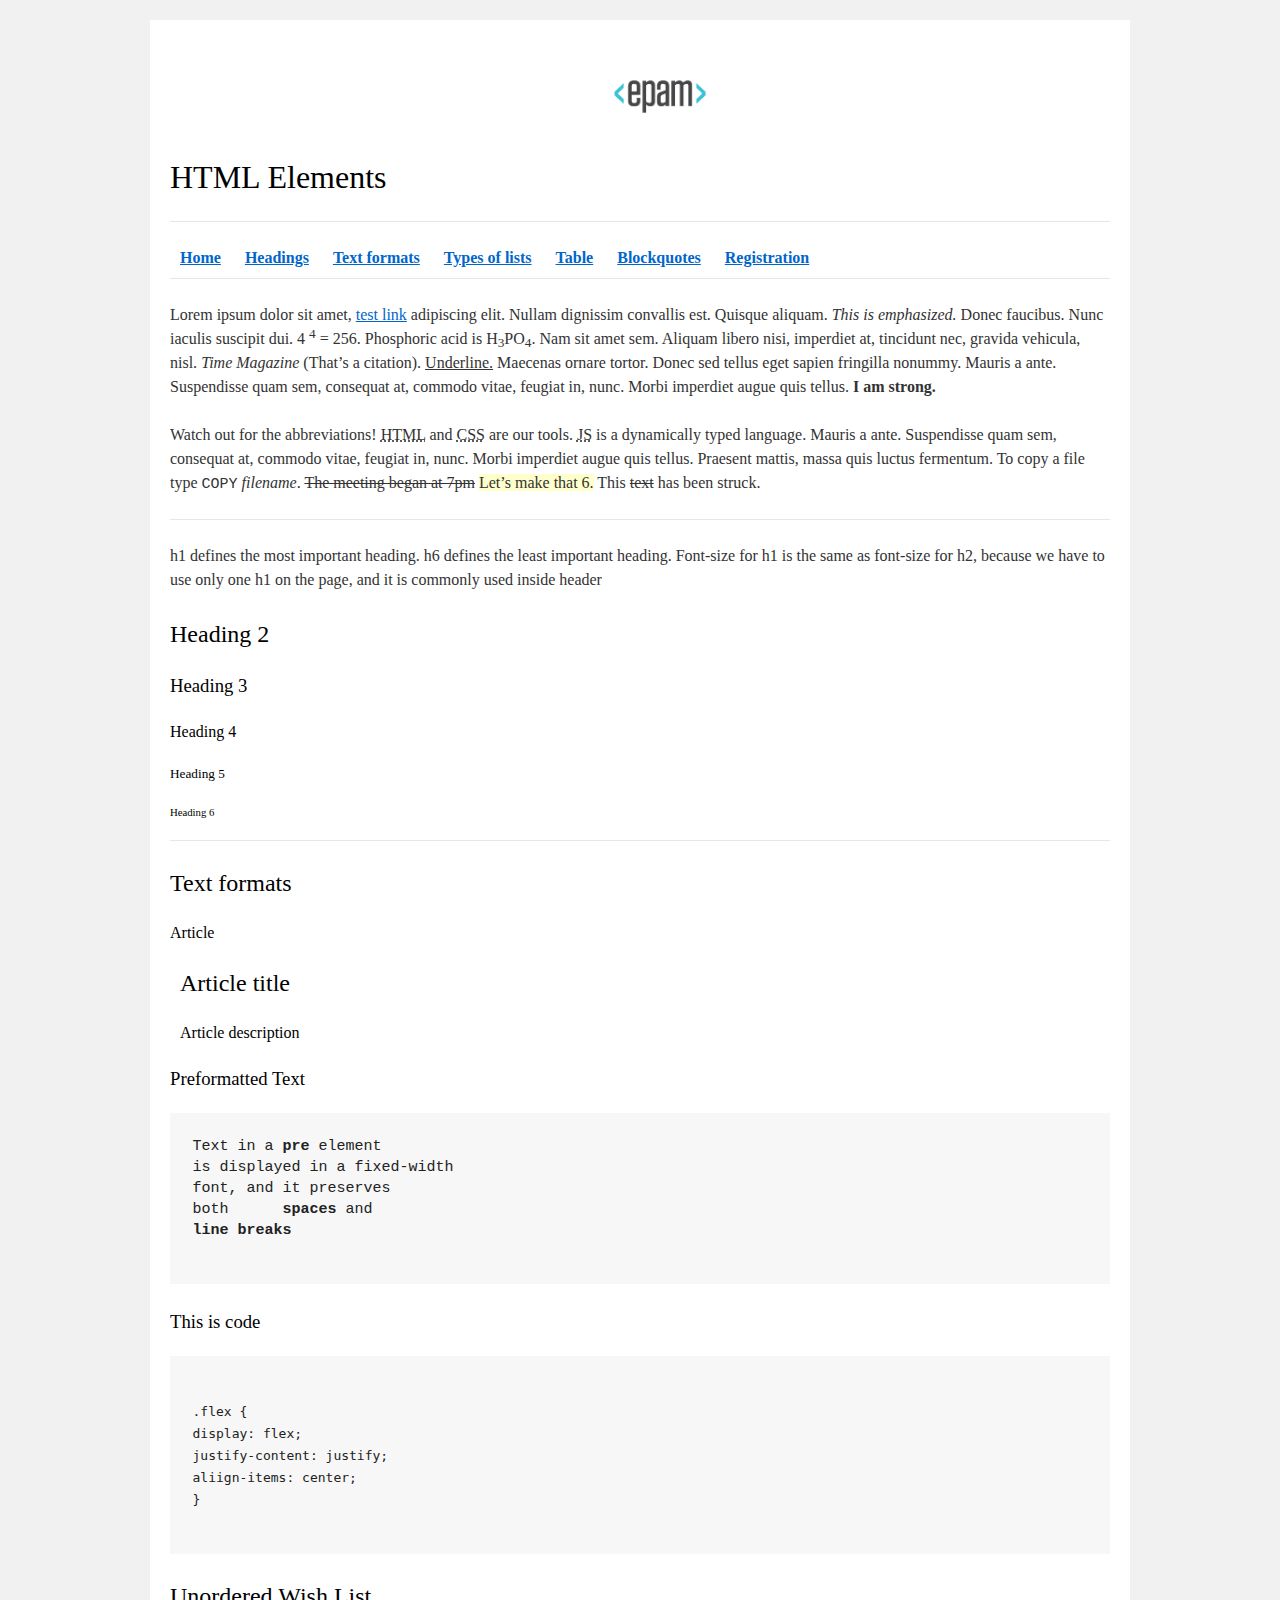
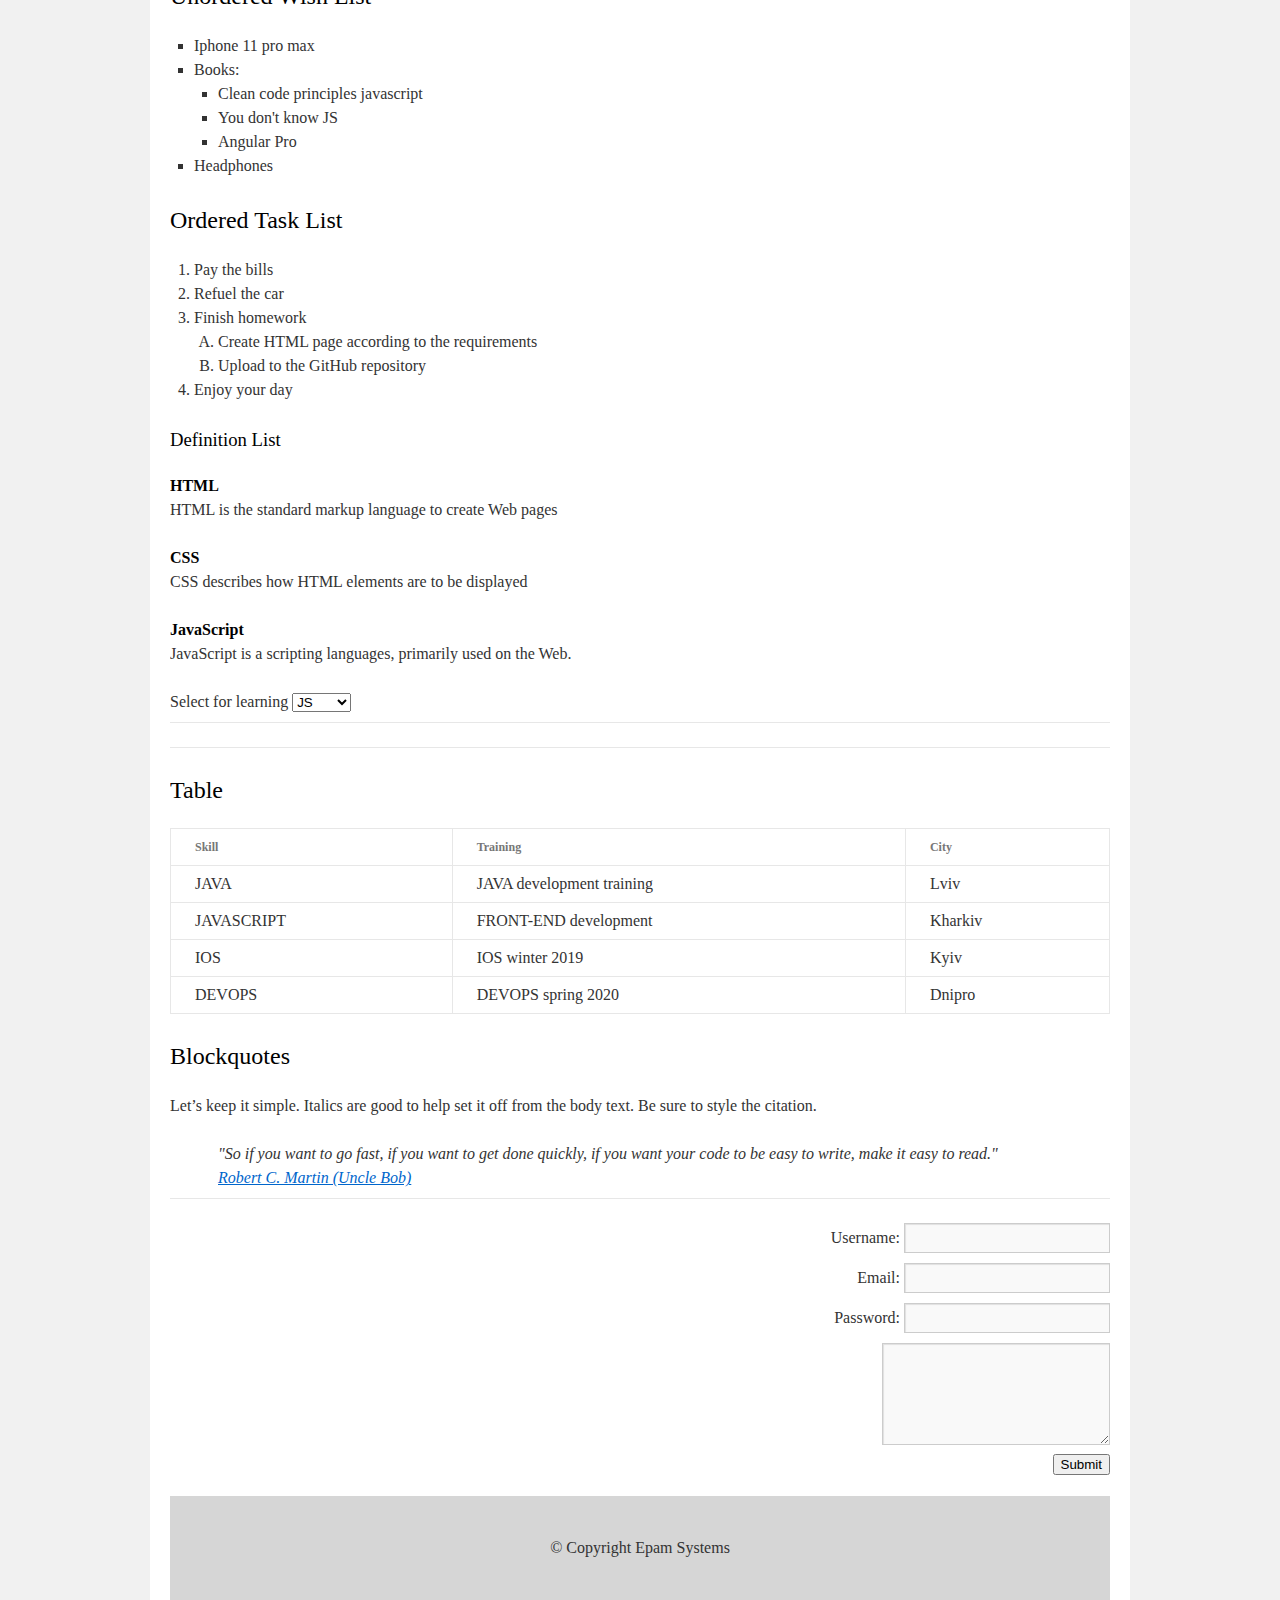
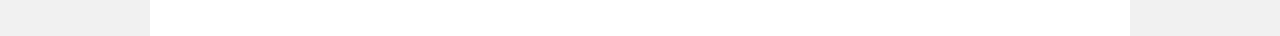
<file: FL12_HW1/index.html>
<!DOCTYPE html>
<html lang="en">

<head>
  <meta charset="utf-8">
  <title>HTML Basics</title>
  <link rel="stylesheet" href="style.css">
</head>
<body>
  <p><a id="home"></a></p>
  <div id="wrapper">
    <div id="main">
      <div id="container">
        <div id="content" role="main">
          <header>
            <img src="logo.png" alt="">
            <h1>HTML Elements</h1>
            <hr>
            <nav>
              <a href="#home"><strong>Home</strong></a>
              <a href="#headings"><strong>Headings</strong></a>
              <a href="#textFormats"><strong>Text formats</strong></a>
              <a href="#typeOfLists"><strong>Types of lists</strong></a>
              <a href="#table"><strong>Table</strong></a>
              <a href="#blockquotes"><strong>Blockquotes</strong></a>
              <a href="#registration"><strong>Registration</strong></a>
            </nav>
            <hr>
          </header>
          <div>
          <p>Lorem ipsum dolor sit amet,
            <a href="#">test link</a>
            adipiscing elit.
            Nullam dignissim convallis est. Quisque aliquam.
            <em>This is emphasized.</em>
            Donec faucibus. Nunc iaculis suscipit dui. 4
            <sup>4</sup> = 256.
            Phosphoric acid is H<sub>3</sub>PO<sub>4</sub>.
            Nam sit amet sem. Aliquam libero nisi, imperdiet at, tincidunt nec, gravida vehicula, nisl.
            <cite>Time Magazine</cite>
            (That’s a citation).
            <u>Underline.</u>
            Maecenas ornare tortor. Donec sed tellus eget sapien fringilla nonummy. Mauris a ante. Suspendisse quam sem,
            consequat at, commodo vitae, feugiat in, nunc. Morbi imperdiet augue quis tellus.
            <strong>I am strong.</strong></p>
          <p>
            Watch out for the abbreviations!
            <abbr title="Hyper Text Markup Language">HTML</abbr>
            and
            <abbr title="Cascading Style Sheets">CSS</abbr>
            are our tools.
            <abbr title="JavaScript">JS</abbr>
            is a dynamically typed language.
            Mauris a ante. Suspendisse quam sem, consequat at, commodo vitae, feugiat in, nunc. Morbi imperdiet augue
            quis tellus. Praesent mattis, massa quis luctus fermentum. To copy a file type
            <kbd>COPY</kbd>
            <i>filename</i>.
            <del>The meeting began at 7pm</del>
            <ins>Let’s make that 6.</ins>
            This <del>text</del> has been struck.
          </p>
          <hr>
          <p>
            h1 defines the most important heading. h6 defines the least important heading. Font-size for h1 is the same
            as font-size for h2, because we have to use only one h1 on the page, and it is commonly used inside header
          </p>
        </div>
        <section>
          <p><a id="headings"></a></p>
          <h2>Heading 2</h2>
          <h3>Heading 3</h3>
          <h4>Heading 4</h4>
          <h5>Heading 5</h5>
          <h6>Heading 6</h6>
          <hr>
        </section>
        <section>
          <p><a id="textFormats"></a></p>
          <h2>Text formats</h2>
          <h4>Article</h4>
          <article>
            <h2>Article title</h2>
            <h4>Article description</h4>
          </article>
          <h3>Preformatted Text</h3>
          <pre>
Text in a <strong>pre</strong> element
is displayed in a fixed-width
font, and it preserves
both      <strong>spaces</strong> and
<strong>line breaks</strong>
          </pre>
          <h3>This is code</h3>
          <pre>
  <code>
.flex {
display: flex;
justify-content: justify;
aliign-items: center;
}
</code>
</pre>
</section>
<section>
          <p><a id="typeOfLists"></a></p>
          <h2>Unordered Wish List</h2>
          <ul>
            <li>Iphone 11 pro max</li>
            <li>Books:
              <ul>
                <li>Clean code principles javascript</li>
                <li>You don't know JS</li>
                <li>Angular Pro</li>
              </ul>
            </li>
            <li>Headphones</li>
          </ul>
          <h2>Ordered Task List</h2>
          <ol>
            <li>Pay the bills</li>
            <li>Refuel the car</li>
            <li>Finish homework
              <ol type="A">
                <li>Create HTML page according to the requirements</li>
                <li>Upload to the GitHub repository</li>
              </ol>
            </li>
            <li>Enjoy your day</li>
          </ol>
          <h3>Definition List</h3>
          <dl>
            <dt>HTML</dt>
            <dd>HTML is the standard markup language to create Web pages</dd>
            <dt>CSS</dt>
            <dd>CSS describes how HTML elements are to be displayed</dd>
            <dt>JavaScript</dt>
            <dd>JavaScript is a scripting languages, primarily used on the Web.</dd>
          </dl>
          <span>Select for learning</span>
          <select>
            <option value="">JS</option>
            <option value="">HTML</option>
            <option value="">CSS</option>
          </select>
          <hr>
          <hr>
        </section>
        <section>
          <p><a id="table"></a></p>
          <h2>Table</h2>
          <table>
            <thead>
              <tr>
                <th>Skill</th>
                <th>Training</th>
                <th>City</th>
              </tr>
            </thead>
            <tbody>
              <tr>
                <td>JAVA</td>
                <td>JAVA development training</td>
                <td>Lviv</td>
              </tr>
              <tr>
                <td>JAVASCRIPT</td>
                <td>FRONT-END development</td>
                <td>Kharkiv</td>
              </tr>
              <tr>
                <td>IOS</td>
                <td>IOS winter 2019</td>
                <td>Kyiv</td>
              </tr>
              <tr>
                <td>DEVOPS</td>
                <td>DEVOPS spring 2020</td>
                <td>Dnipro</td>
              </tr>
            </tbody>
          </table>
        </section>
        <section>
          <p><a id="blockquotes"></a></p>
          <h2>Blockquotes</h2>
          <p>Let’s keep it simple. Italics are good to help set it off from the body text. Be sure to style the
            citation.</p>
          <blockquote>
            "So if you want to go fast, if you want to get done quickly, if you want your code to be easy to write, make
            it easy to read."<br>
            <a href="#">Robert C. Martin (Uncle Bob)</a></blockquote>
          <hr>
        </section>
        <div>
          <p><a id="registration"></a></p>
          <form method="post">
            <fieldset>
              <label>Username:</label>
              <input type="text"><br>
              <label>Email:</label>
              <input type="email"><br>
              <label>Password:</label>
              <input type="password"><br>
              <textarea cols="23" rows="4"></textarea>
            </fieldset>
            <button>Submit</button>
          </form>
        </div>
          <footer>&copy; Copyright Epam Systems</footer>
        </div>
      </div>
    </div>
  </div>
</body>
</html>
</file>
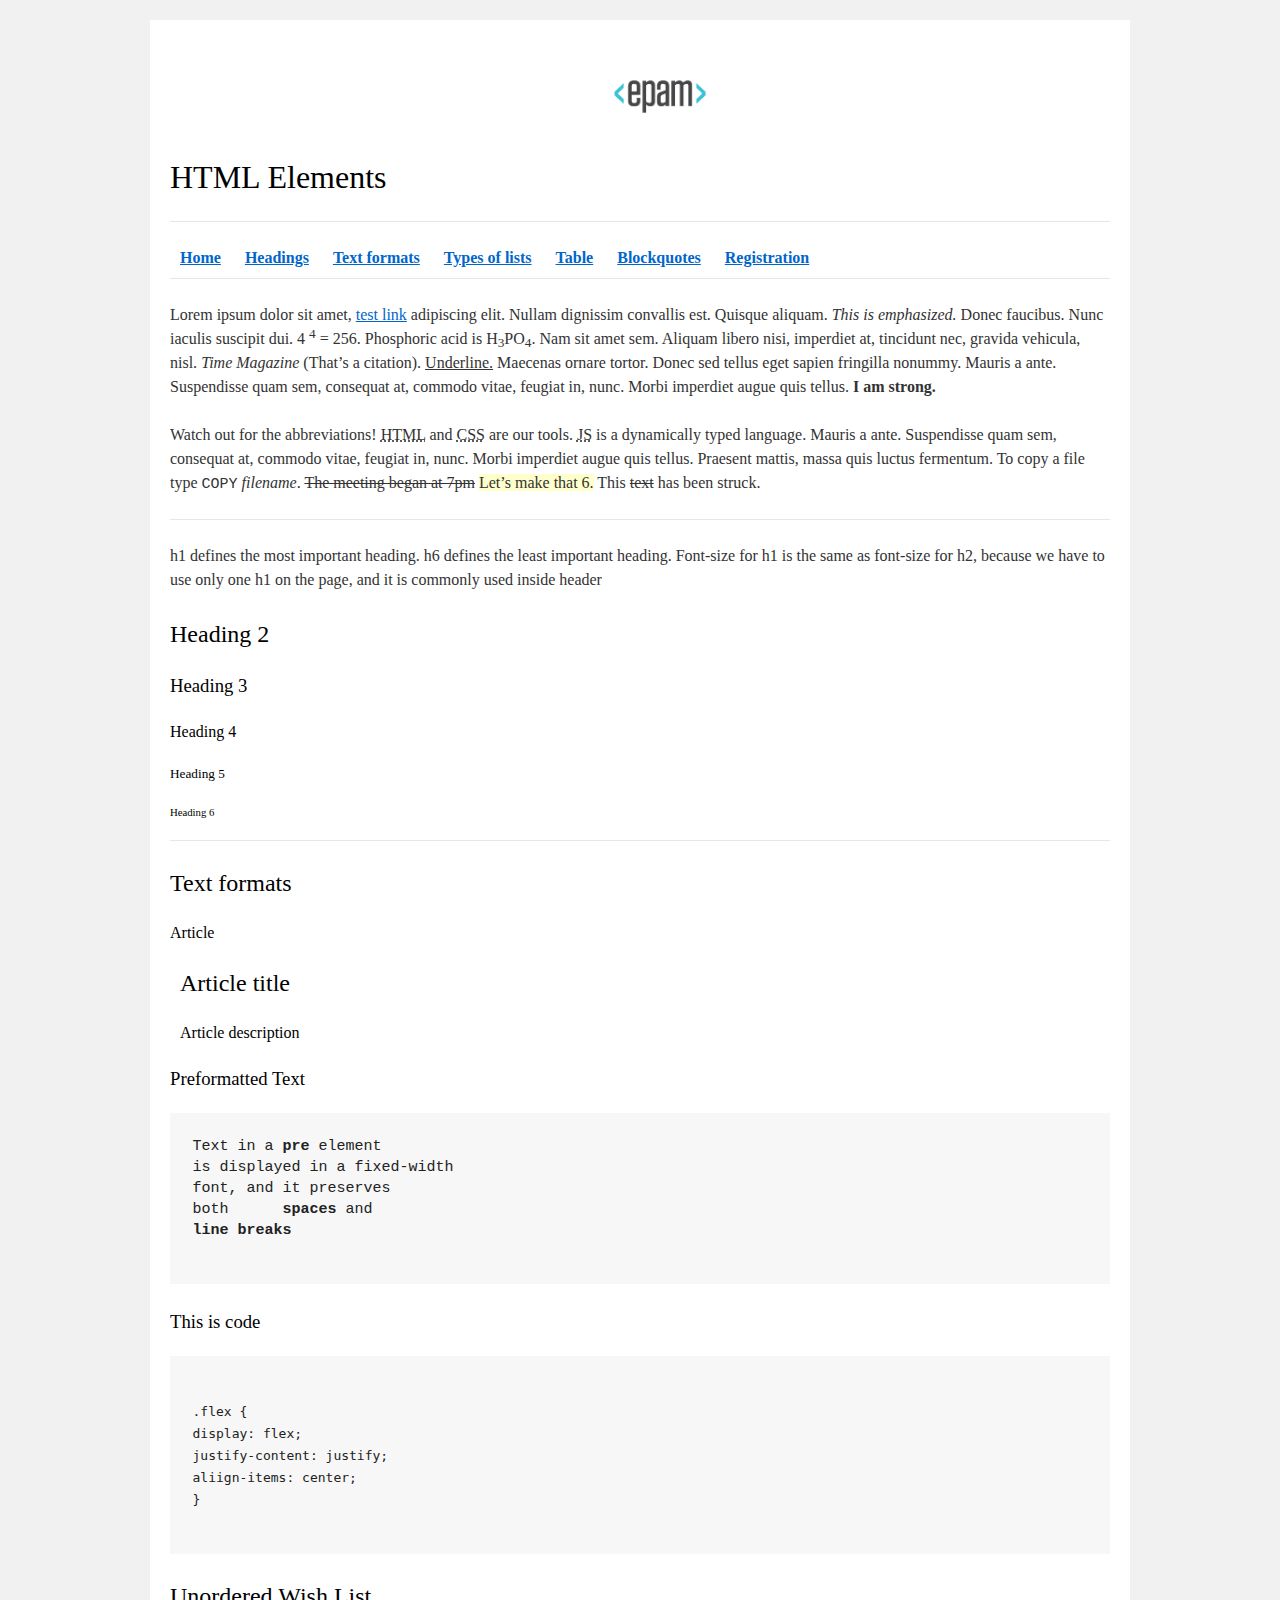
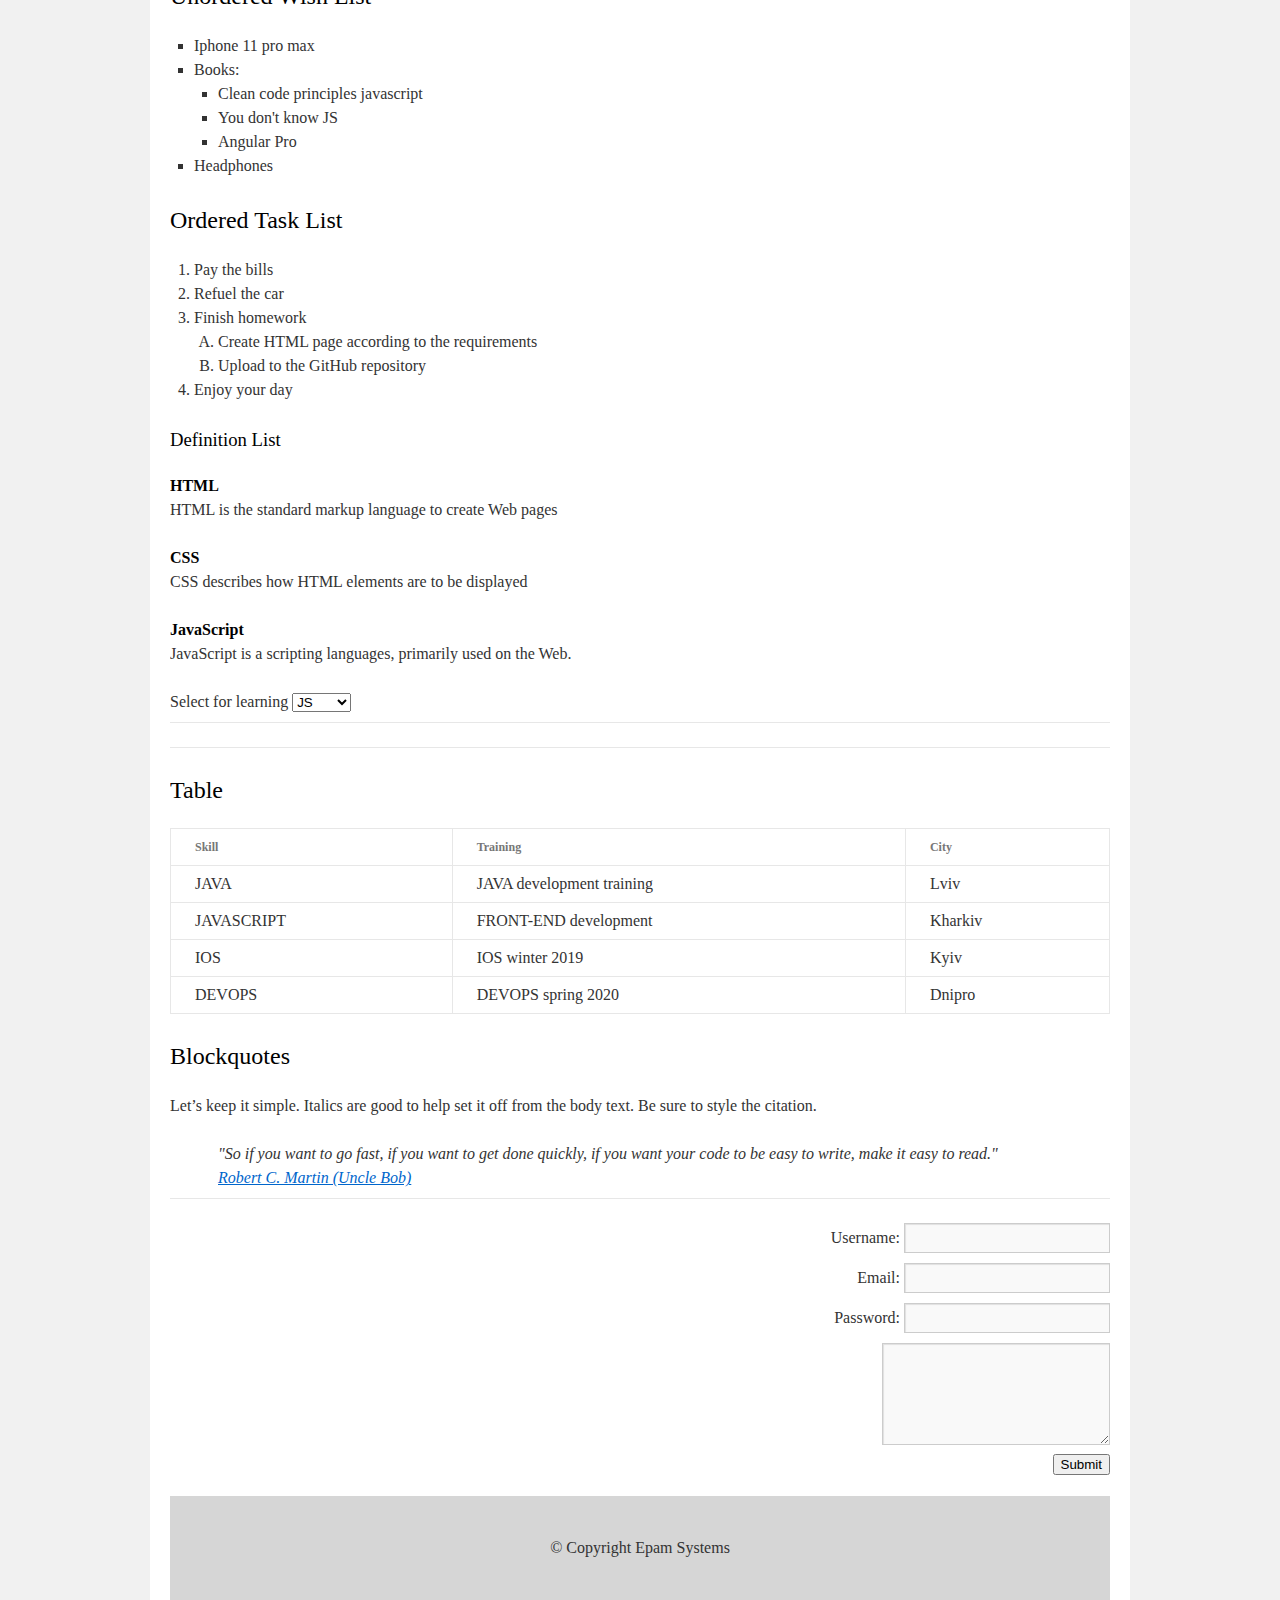
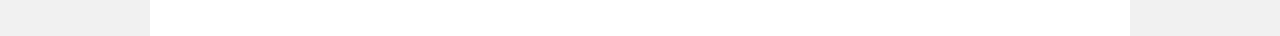
<file: FL12_HW1/homework/index.html>
<!DOCTYPE html>
<html lang="en">

<head>
  <meta charset="utf-8">
  <title>HTML Basics</title>
  <link rel="stylesheet" href="style.css">
</head>
<body>
  <p><a id="home"></a></p>
  <div id="wrapper">
    <div id="main">
      <div id="container">
        <div id="content" role="main">
          <header>
            <img src="logo.png" alt="">
            <h1>HTML Elements</h1>
            <hr>
            <nav>
              <a href="#home"><strong>Home</strong></a>
              <a href="#headings"><strong>Headings</strong></a>
              <a href="#textFormats"><strong>Text formats</strong></a>
              <a href="#typeOfLists"><strong>Types of lists</strong></a>
              <a href="#table"><strong>Table</strong></a>
              <a href="#blockquotes"><strong>Blockquotes</strong></a>
              <a href="#registration"><strong>Registration</strong></a>
            </nav>
            <hr>
          </header>
          <div>
          <p>Lorem ipsum dolor sit amet,
            <a href="#">test link</a>
            adipiscing elit.
            Nullam dignissim convallis est. Quisque aliquam.
            <em>This is emphasized.</em>
            Donec faucibus. Nunc iaculis suscipit dui. 4
            <sup>4</sup> = 256.
            Phosphoric acid is H<sub>3</sub>PO<sub>4</sub>.
            Nam sit amet sem. Aliquam libero nisi, imperdiet at, tincidunt nec, gravida vehicula, nisl.
            <cite>Time Magazine</cite>
            (That’s a citation).
            <u>Underline.</u>
            Maecenas ornare tortor. Donec sed tellus eget sapien fringilla nonummy. Mauris a ante. Suspendisse quam sem,
            consequat at, commodo vitae, feugiat in, nunc. Morbi imperdiet augue quis tellus.
            <strong>I am strong.</strong></p>
          <p>
            Watch out for the abbreviations!
            <abbr title="Hyper Text Markup Language">HTML</abbr>
            and
            <abbr title="Cascading Style Sheets">CSS</abbr>
            are our tools.
            <abbr title="JavaScript">JS</abbr>
            is a dynamically typed language.
            Mauris a ante. Suspendisse quam sem, consequat at, commodo vitae, feugiat in, nunc. Morbi imperdiet augue
            quis tellus. Praesent mattis, massa quis luctus fermentum. To copy a file type
            <kbd>COPY</kbd>
            <i>filename</i>.
            <del>The meeting began at 7pm</del>
            <ins>Let’s make that 6.</ins>
            This <del>text</del> has been struck.
          </p>
          <hr>
          <p>
            h1 defines the most important heading. h6 defines the least important heading. Font-size for h1 is the same
            as font-size for h2, because we have to use only one h1 on the page, and it is commonly used inside header
          </p>
        </div>
        <section>
          <p><a id="headings"></a></p>
          <h2>Heading 2</h2>
          <h3>Heading 3</h3>
          <h4>Heading 4</h4>
          <h5>Heading 5</h5>
          <h6>Heading 6</h6>
          <hr>
        </section>
        <section>
          <p><a id="textFormats"></a></p>
          <h2>Text formats</h2>
          <h4>Article</h4>
          <article>
            <h2>Article title</h2>
            <h4>Article description</h4>
          </article>
          <h3>Preformatted Text</h3>
          <pre>
Text in a <strong>pre</strong> element
is displayed in a fixed-width
font, and it preserves
both      <strong>spaces</strong> and
<strong>line breaks</strong>
          </pre>
          <h3>This is code</h3>
          <pre>
  <code>
.flex {
display: flex;
justify-content: justify;
aliign-items: center;
}
</code>
</pre>
</section>
<section>
          <p><a id="typeOfLists"></a></p>
          <h2>Unordered Wish List</h2>
          <ul>
            <li>Iphone 11 pro max</li>
            <li>Books:
              <ul>
                <li>Clean code principles javascript</li>
                <li>You don't know JS</li>
                <li>Angular Pro</li>
              </ul>
            </li>
            <li>Headphones</li>
          </ul>
          <h2>Ordered Task List</h2>
          <ol>
            <li>Pay the bills</li>
            <li>Refuel the car</li>
            <li>Finish homework
              <ol type="A">
                <li>Create HTML page according to the requirements</li>
                <li>Upload to the GitHub repository</li>
              </ol>
            </li>
            <li>Enjoy your day</li>
          </ol>
          <h3>Definition List</h3>
          <dl>
            <dt>HTML</dt>
            <dd>HTML is the standard markup language to create Web pages</dd>
            <dt>CSS</dt>
            <dd>CSS describes how HTML elements are to be displayed</dd>
            <dt>JavaScript</dt>
            <dd>JavaScript is a scripting languages, primarily used on the Web.</dd>
          </dl>
          <span>Select for learning</span>
          <select>
            <option value="">JS</option>
            <option value="">HTML</option>
            <option value="">CSS</option>
          </select>
          <hr>
          <hr>
        </section>
        <section>
          <p><a id="table"></a></p>
          <h2>Table</h2>
          <table>
            <thead>
              <tr>
                <th>Skill</th>
                <th>Training</th>
                <th>City</th>
              </tr>
            </thead>
            <tbody>
              <tr>
                <td>JAVA</td>
                <td>JAVA development training</td>
                <td>Lviv</td>
              </tr>
              <tr>
                <td>JAVASCRIPT</td>
                <td>FRONT-END development</td>
                <td>Kharkiv</td>
              </tr>
              <tr>
                <td>IOS</td>
                <td>IOS winter 2019</td>
                <td>Kyiv</td>
              </tr>
              <tr>
                <td>DEVOPS</td>
                <td>DEVOPS spring 2020</td>
                <td>Dnipro</td>
              </tr>
            </tbody>
          </table>
        </section>
        <section>
          <p><a id="blockquotes"></a></p>
          <h2>Blockquotes</h2>
          <p>Let’s keep it simple. Italics are good to help set it off from the body text. Be sure to style the
            citation.</p>
          <blockquote>
            "So if you want to go fast, if you want to get done quickly, if you want your code to be easy to write, make
            it easy to read."<br>
            <a href="#">Robert C. Martin (Uncle Bob)</a></blockquote>
          <hr>
        </section>
        <div>
          <p><a id="registration"></a></p>
          <form method="post">
            <fieldset>
              <label>Username:</label>
              <input type="text"><br>
              <label>Email:</label>
              <input type="email"><br>
              <label>Password:</label>
              <input cols="23" rows="4" type="password"><br>
              <textarea cols="23" rows="4"></textarea>
            </fieldset>
            <button>Submit</button>
          </form>
        </div>
          <footer>&copy; Copyright Epam Systems</footer>
        </div>
      </div>
    </div>
  </div>
</body>
</html>
</file>
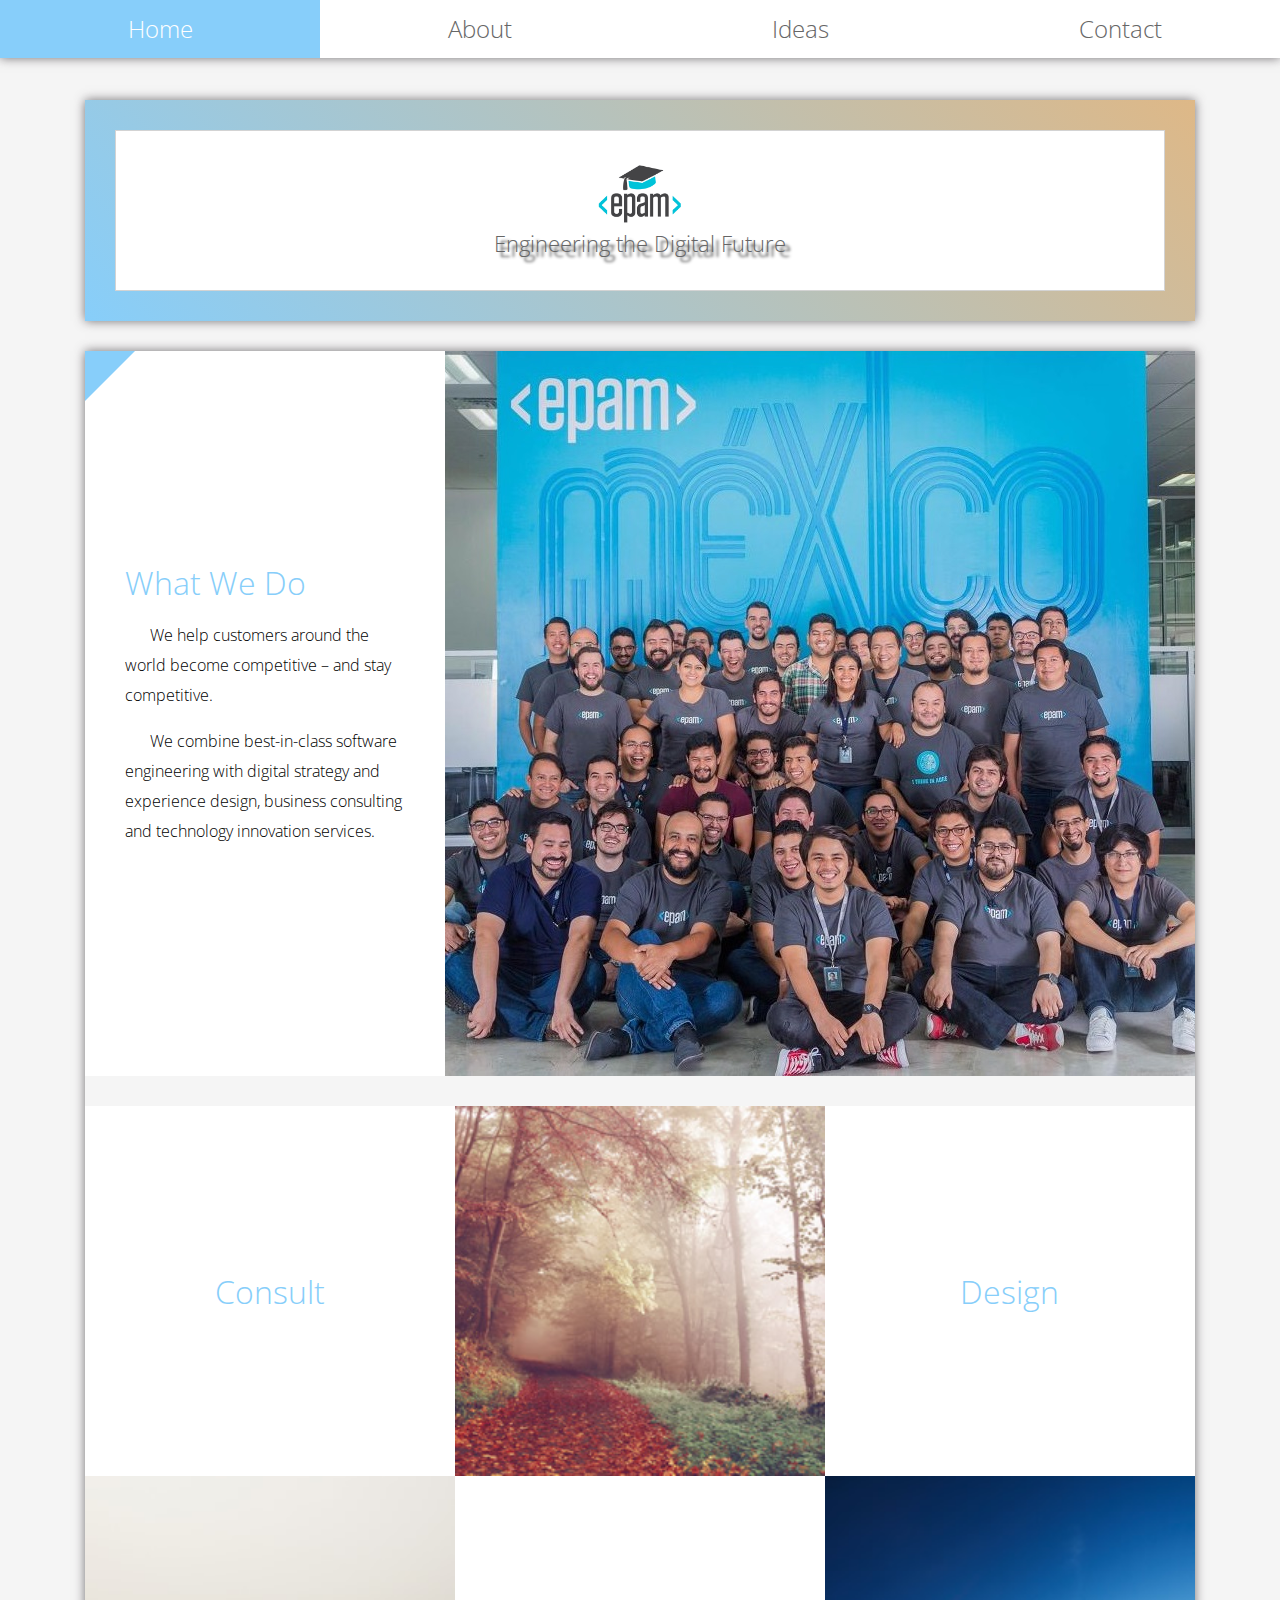
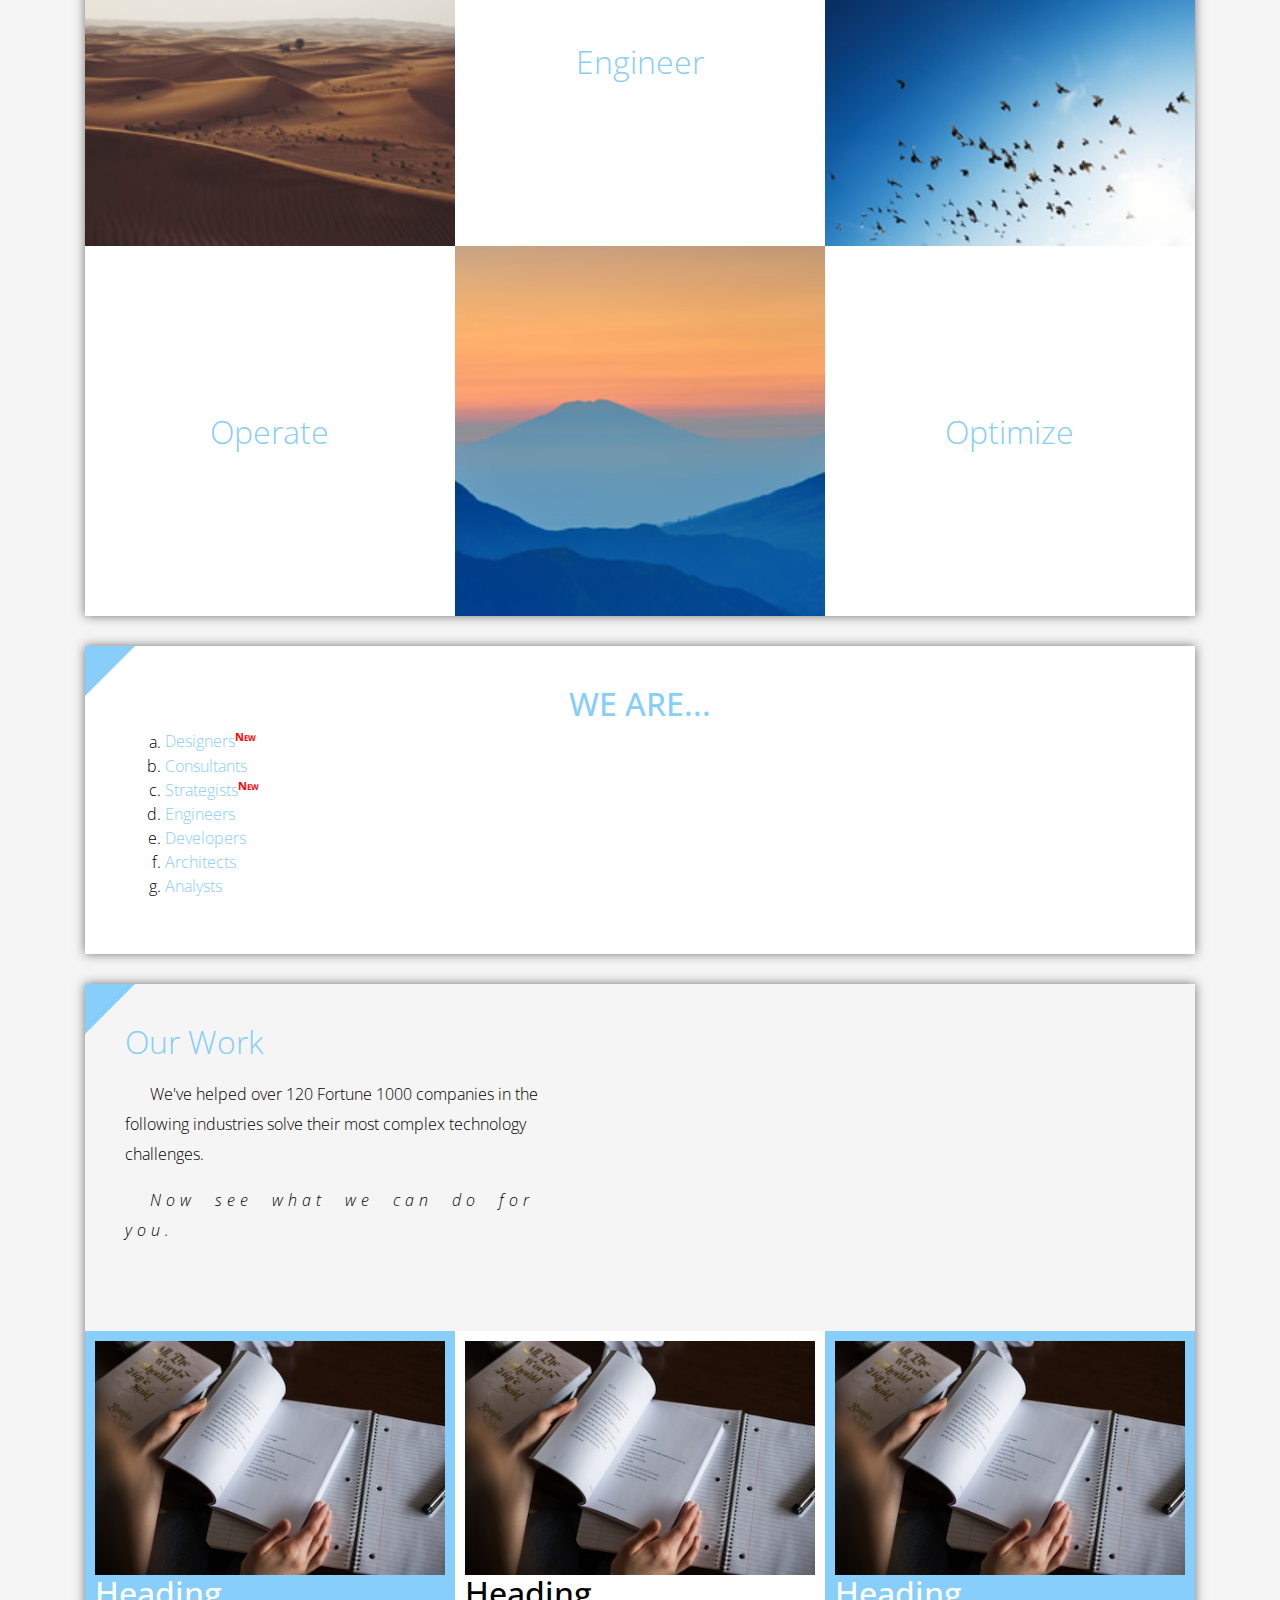
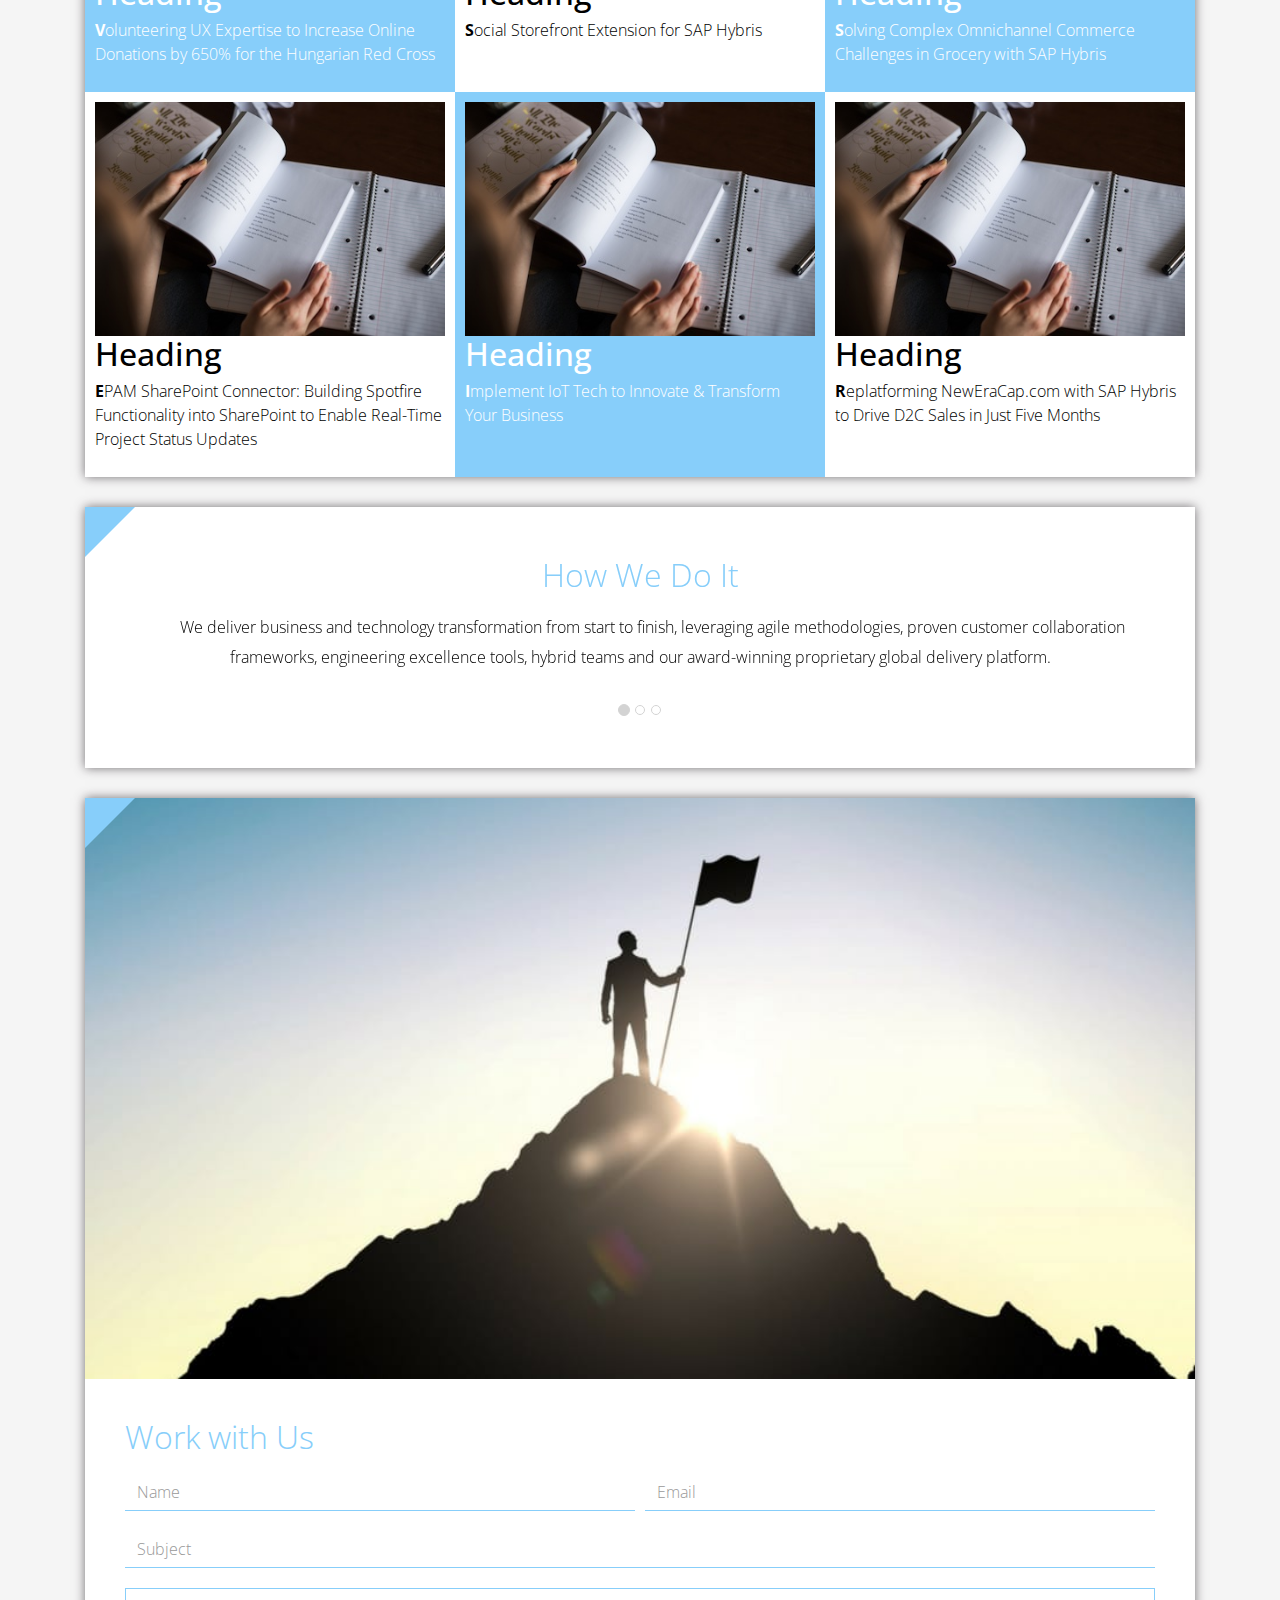
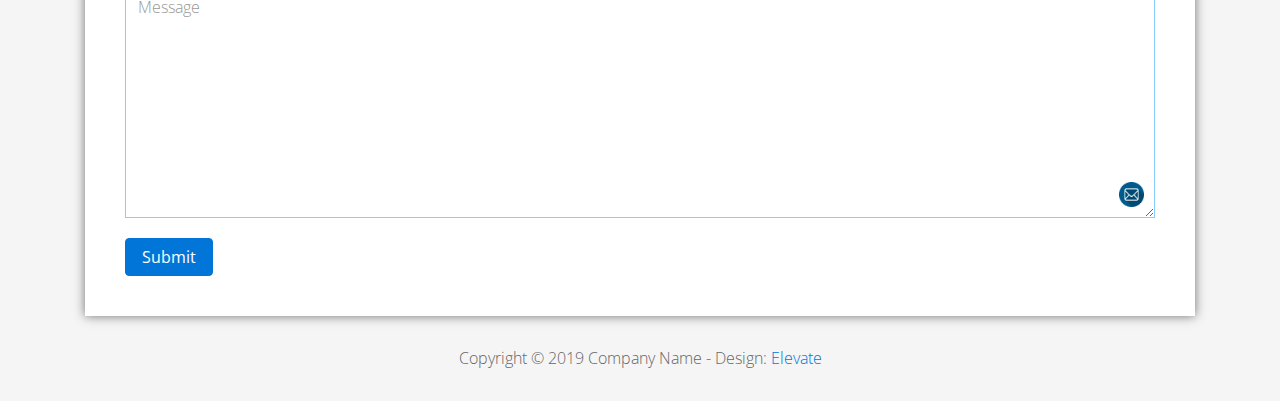
<file: FL12_HW2/homework/index.html>
<!DOCTYPE html>
<html lang="en">
<head>
  <meta charset="utf-8">
  <meta http-equiv="X-UA-Compatible" content="IE=edge">
  <meta name="viewport" content="width=device-width, initial-scale=1">

  <title>CSS Basics HW</title>



  <!-- load stylesheets -->
  <link rel="stylesheet" href="http://fonts.googleapis.com/css?family=Open+Sans:300,400">
  <!-- Google web font "Open Sans" -->
  <link rel="stylesheet" href="css/bootstrap.min.css">
  <!-- Bootstrap style -->
  <link rel="stylesheet" href="css/general.css">
  <link rel="stylesheet" href="css/style.css">
  <!-- Templatemo style -->
</head>

<body>
<div class="container">

  <div class="tm-sidebar">
    <nav class="tm-main-nav">
      <ul>
        <li class="tm-nav-item"><a href="#home" class="tm-nav-item-link">Home</a></li>
        <li class="tm-nav-item"><a href="#about" class="tm-nav-item-link">About</a></li>
        <li class="tm-nav-item"><a href="#ideas" class="tm-nav-item-link">Ideas</a></li>
        <li class="tm-nav-item"><a href="#contact" class="tm-nav-item-link">Contact</a></li>
      </ul>
    </nav>
  </div>

  <div class="tm-main-content">

    <div id="home" class="tm-content-box tm-content-header margin-b-10">
      <div class="tm-banner">
        <div class="tm-banner-inner">
          <img src="img/epam_logo.png" width="100" alt="">
          <p class="tm-banner-text">Engineering the Digital Future</p>
        </div>
      </div>
    </div>

    <section>
      <div class="tm-content-box flex-2-col">

        <div class="padding-medium flex-item tm-team-description-container flex-item">
          <h2 class="tm-section-title">What We Do</h2>
          <p class="tm-section-description">We help customers around the world become competitive – and stay competitive.</p>
          <p class="tm-section-description"> We combine best-in-class software engineering with digital strategy and experience design, business consulting and technology innovation services.</p>
        </div>
        <div class="flex-item tm-team-img">
          <img src="img/epam-mexico.jpg" alt="epam-mexico">
        </div>

      </div>

      <div id="about" class="tm-content-box">

        <ul class="boxes gallery-container">
          <li class="box box-bg">
            <h2 class="tm-section-title tm-section-title-box tm-box-bg-title">Consult</h2>
          </li>
          <li class="box">
            <a href="img/idea-large-01.jpg">
              <img src="img/idea-01.jpg" alt="Image" class="img-fluid thumbnail box-img">
            </a>
          </li>
          <li class="box box-bg">
            <h2 class="tm-section-title tm-section-title-box tm-box-bg-title">Design</h2>
          </li>
          <li class="box">
            <a href="img/idea-large-02.jpg">
              <img src="img/idea-02.jpg" alt="Image" class="img-fluid thumbnail box-img">
            </a>
          </li>
          <li class="box box-bg">
            <h2 class="tm-section-title tm-section-title-box tm-box-bg-title">Engineer</h2>
          </li>
          <li class="box">
            <a href="img/idea-large-03.jpg">
              <img src="img/idea-03.jpg" alt="Image" class="img-fluid thumbnail box-img">
            </a>
          </li>
          <li class="box box-bg">
            <h2 class="tm-section-title tm-section-title-box tm-box-bg-title">Operate</h2>
          </li>
          <li class="box">
            <a href="img/idea-large-04.jpg">
              <img src="img/idea-04.jpg" alt="Image" class="img-fluid thumbnail box-img">
            </a>
          </li>
          <li class="box box-bg">
            <h2 class="tm-section-title tm-section-title-box tm-box-bg-title">Optimize</h2>
          </li>
        </ul>

      </div>

    </section>

    <!-- slider -->
    <section class="heading tm-content-box">
      <div class="padding-medium">
        <h2> WE ARE...</h2>
        <ol>
          <li><a href="index.html" class="text">Designers</a></li>
          <li><a href="index.html">Consultants</a></li>
          <li><a href="#" class="text">Strategists</a></li>
          <li><a href="#">Engineers</a></li>
          <li><a href="#">Developers</a></li>
          <li><a href="#">Architects</a></li>
          <li><a href="#">Analysts</a></li>
        </ol>
      </div>
    </section>

    <section class="blocks">
      <div class="padding-medium flex-item tm-team-description-container">
        <h2 class="tm-section-title">Our Work</h2>
        <p class="tm-section-description">We've helped over 120 Fortune 1000 companies in the following industries solve their most complex technology challenges. </p>
        <p class="tm-section-description"> Now see what we can do for you.</p>
      </div>
      <div class="tm-content-box flex-2-col">
      </div>
      <div  class="tm-content-box">
        <ul class="boxes gallery-container">
          <li class="box box-work">
            <img src="img/study.jpeg" alt="Image" class="img-fluid">
            <div>
              <h2>Heading</h2>
              <p>Volunteering UX Expertise to Increase Online Donations by 650% for the Hungarian Red Cross</p>
            </div>
          </li>
          <li class="box box-work">
            <img src="img/study.jpeg" alt="Image" class="img-fluid">
            <div>
              <h2>Heading</h2>
              <p>Social Storefront Extension for SAP Hybris</p>
            </div>
          </li>
          <li class="box box-work">
            <img src="img/study.jpeg" alt="Image" class="img-fluid">
            <div>
              <h2>Heading</h2>
              <p>Solving Complex Omnichannel Commerce Challenges in Grocery with SAP Hybris</p>
            </div>
          </li>
          <li class="box box-work">
            <img src="img/study.jpeg" alt="Image" class="img-fluid">
            <div>
              <h2>Heading</h2>
              <p>EPAM SharePoint Connector: Building Spotfire Functionality into SharePoint to Enable Real-Time Project Status Updates</p>
            </div>
          </li>
          <li class="box box-work">
            <img src="img/study.jpeg" alt="Image" class="img-fluid">
            <div>
              <h2>Heading</h2>
              <p>Implement IoT Tech to Innovate &amp; Transform Your Business</p>
            </div>
          </li>
          <li class="box box-work">
            <img src="img/study.jpeg" alt="Image" class="img-fluid">
            <div>
              <h2>Heading</h2>
              <p>Replatforming NewEraCap.com with SAP Hybris to Drive D2C Sales in Just Five Months</p>
            </div>
          </li>
        </ul>

      </div>
    </section>

    <section id="ideas">
      <div id="tmCarousel" class="carousel slide tm-content-box" data-ride="carousel">

        <ol class="carousel-indicators">
          <li data-target="#tmCarousel" data-slide-to="0" class="active"></li>
          <li data-target="#tmCarousel" data-slide-to="1" class=""></li>
          <li data-target="#tmCarousel" data-slide-to="2" class=""></li>
        </ol>

        <div class="carousel-inner" role="listbox">

          <div class="carousel-item active">
            <div class="carousel-content">
              <div class="flex-item">
                <h2 class="tm-section-title">How We Do It</h2>
                <p class="tm-section-description carousel-description">We deliver business and technology transformation from start to finish, leveraging agile methodologies, proven customer collaboration frameworks, engineering excellence tools, hybrid teams and our award-winning proprietary global delivery platform.</p>
              </div>
            </div>
          </div>

          <div class="carousel-item">
            <div class="carousel-content">
              <div class="flex-item">
                <h2 class="tm-section-title">Our Clients</h2>
                <p class="tm-section-description carousel-description">Lorem ipsum dolor sit amet,
                  consectetur adipiscing elit. Quisque vel nisi pharetra nibh varius pharetra ac
                  sagittis nisi. Etiam pharetra vestibulum hendrerit. Pellentesque interdum metus
                  sed massa rutrum.</p>
              </div>
            </div>
          </div>

          <div class="carousel-item">
            <div class="carousel-content">
              <div class="flex-item">
                <h2 class="tm-section-title">Our Projects</h2>
                <p class="tm-section-description carousel-description">Donec ex libero, fringilla
                  vitae purus sit amet, rhoncus pharetra lorem. Pellentesque id sem id lacus
                  ultricies vehicula. Aliquam rutrum mi non. Pellentesque interdum metus sed massa
                  rutrum.</p>
              </div>
            </div>
          </div>

        </div>

      </div>
    </section>

    <section class="tm-content-box">
      <img src="img/contact-us.jpg" alt="Contact image" class="img-fluid img-contact-us">

      <div id="contact" class="padding-medium">
        <h2 class="tm-section-title">Work with Us</h2>
        <form action="#contact" method="get" class="contact-form">

          <div class="form-group col-xs-12 col-sm-12 col-md-6 col-lg-6 form-group-2-col-left">
            <input type="text" id="contact_name" name="contact_name" class="form-control"
                   placeholder="Name" required/>
          </div>
          <div class="form-group col-xs-12 col-sm-12 col-md-6 col-lg-6 form-group-2-col-right mandatory-field">
            <input type="email" id="contact_email" name="contact_email" class="form-control"
                   placeholder="Email" required/>
          </div>
          <div class="form-group">
            <input type="text" id="contact_subject" name="contact_subject" class="form-control"
                   placeholder="Subject" required/>
          </div>
          <div class="form-group">
            <textarea id="contact_message" name="contact_message" class="form-control" rows="9"
                      placeholder="Message" required></textarea>
          </div>

          <button type="submit" class="btn btn-primary submit-btn">Submit</button>

        </form>
      </div>
    </section>

    <footer class="tm-footer">
      <p class="text-xs-center">Copyright &copy; 2019 Company Name

        - Design: <a rel="nofollow" href="http://www.templatemo.com/tm-481-elevate"
                     target="_parent">Elevate</a></p>
    </footer>

  </div>

</div>

</body>
</html>
</file>
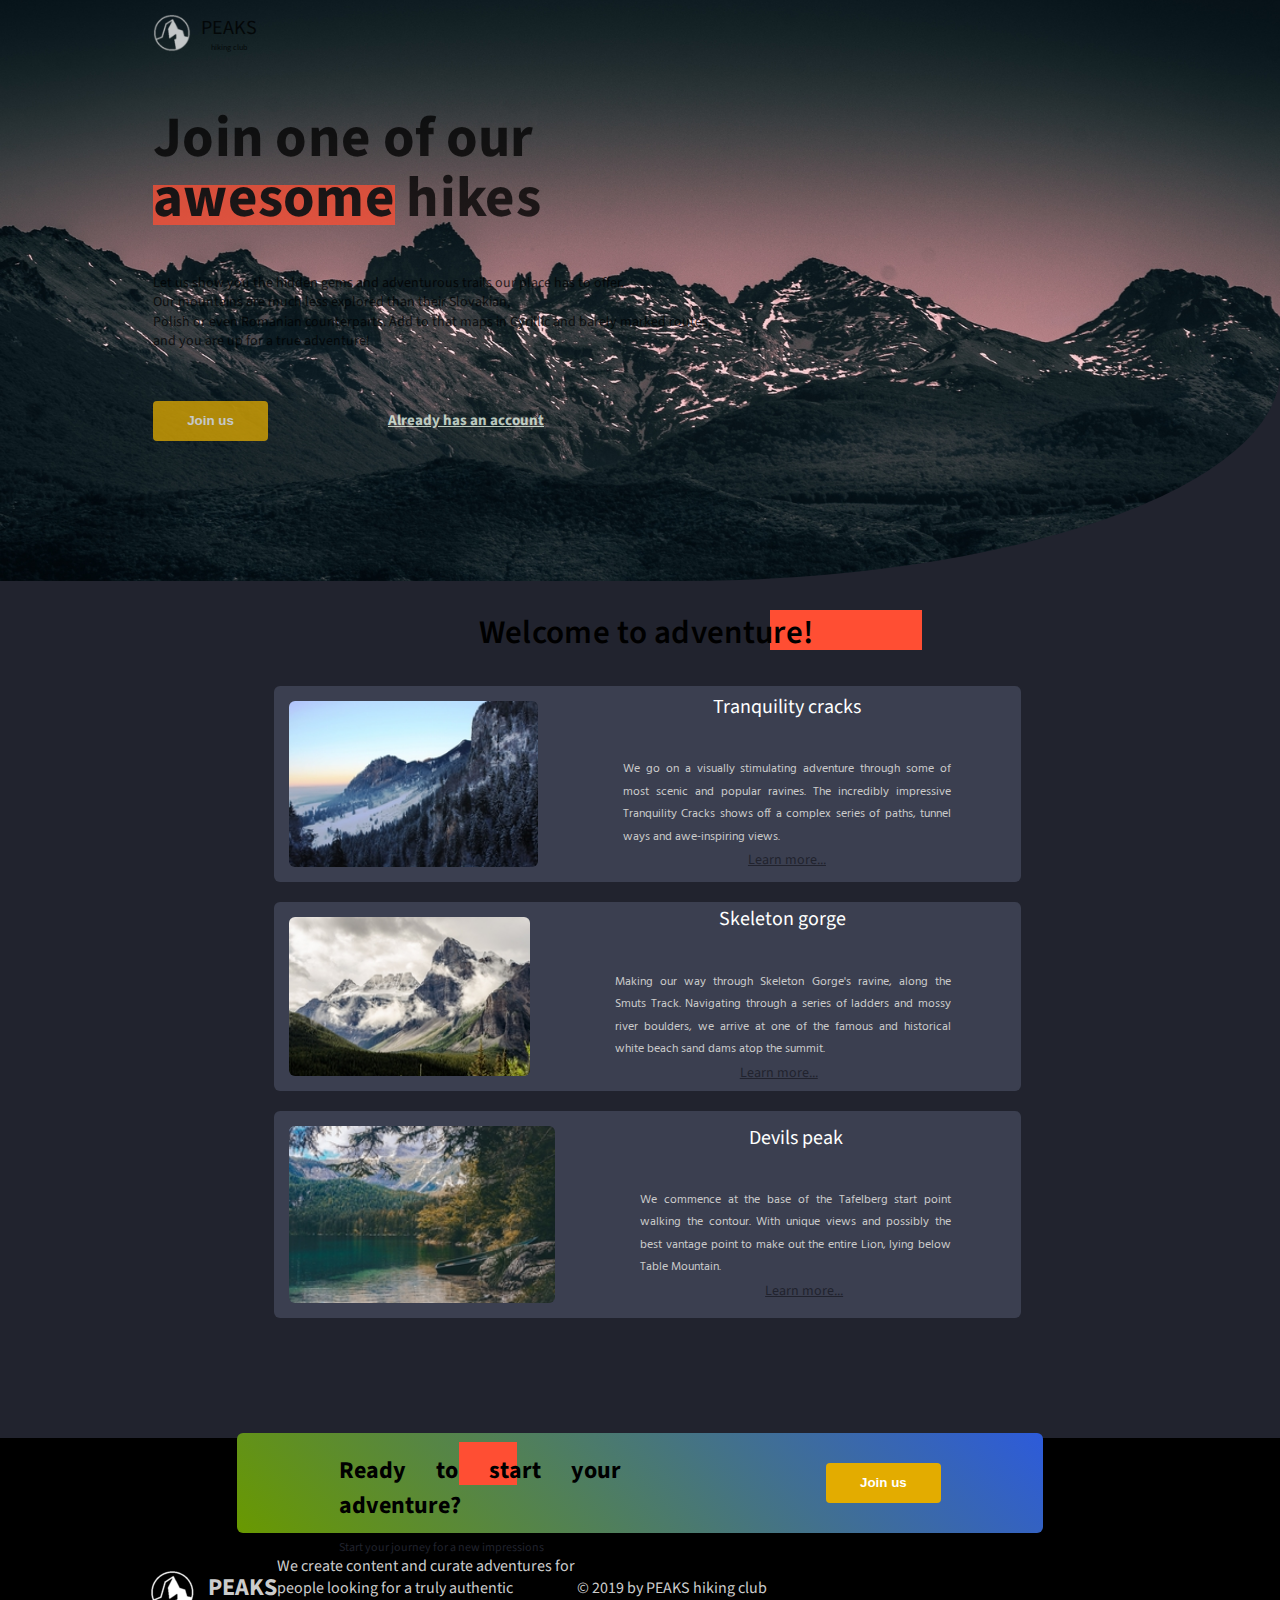
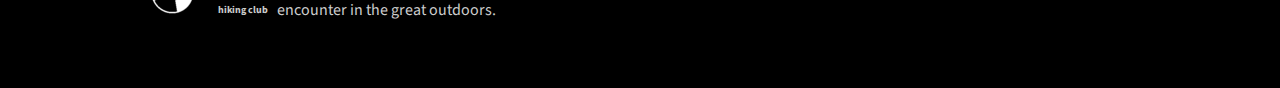
<file: FL12_HW3/homework/index.html>
<!DOCTYPE html>
<html lang="en">

<head>
    <meta charset="UTF-8">
    <meta name="viewport" content="width=device-width, initial-scale=1.0">
    <meta http-equiv="X-UA-Compatible" content="ie=edge">
    <link href="https://fonts.googleapis.com/css?family=Hind:400,600%7CSource+Sans+Pro:400,600,700%7CFresca"
          rel="stylesheet"/>

    <!-- Styles should be switched here: -->

    <!-- <link rel="stylesheet" type="text/css" href="css/style1.css"> -->
        <link rel="stylesheet" type="text/css" href="css/style2.css">

    <title>PEAKS hiking club</title>
</head>

<body>
<header class="header">
    <div class="header-wrap">
        <div class="landing-logo">
            <img src="img/m-logo.png" alt="logo"/>
            <p>PEAKS<span>hiking club</span></p>
        </div>
        <p class="header_heading">
            Join one of our awesome hikes
        </p>
        <p class="header_text">
            Let us show you the hidden gems and adventurous trails our place has to offer.
            Our mountains are much less explored than their Slovakian,
            Polish or even Romanian counterparts. Add to that maps in Cyrillic and barely marked routes,
            and you are up for a true adventure!
        </p>
        <div>
            <button class="header_button">Join us</button>
            <a href="#" class="login">Already has an account</a>
        </div>
    </div>
</header>
<main class="section">
    <p class="section_text">
        Welcome to adventure!
    </p>
    <div class="section_card_wrap">
        <div class="section_card">
            <img class="section_card_img"
                 src="img/m-1.jpg"
                 alt="experts"/>
            <div class="section_card_right_container">
                <p class="section_card_heading">
                    Tranquility cracks
                </p>
                <p class="section_card_text">
                    We go on a visually stimulating adventure through some of most scenic and popular ravines.
                    The incredibly impressive Tranquility Cracks shows off a complex series of paths, tunnel ways and
                    awe-inspiring views.
                </p>
                <a href="#" class="section_link">Learn more...</a>
            </div>
        </div>
        <div class="section_card">
            <img class="section_card_img"
                 src="img/m-2.jpg"
                 alt="content formats"/>
            <div class="section_card_right_container">
                <p class="section_card_heading">
                    Skeleton gorge
                </p>
                <p class="section_card_text">
                    Making our way through Skeleton Gorge's ravine, along the Smuts Track.
                    Navigating through a series of ladders and mossy river boulders, we arrive at one of the famous and
                    historical white beach sand dams atop the summit.
                </p>
                <a href="#" class="section_link">Learn more...</a>
            </div>
        </div>
        <div class="section_card">
            <img class="section_card_img"
                 src="img/m-3.jpg"
                 alt="certificate"/>
            <div class="section_card_right_container">
                <p class="section_card_heading">
                    Devils peak
                </p>
                <p class="section_card_text">
                    We commence at the base of the Tafelberg start point walking the contour.
                    With unique views and possibly the best vantage point to make out the entire Lion, lying below Table
                    Mountain.
                </p>
                <a href="#" class="section_link">Learn more...</a>
            </div>
        </div>
    </div>
    <div class="section_banner">
        <div class="section_banner_text_wrap">
            <p class="section_banner_heading">
                Ready to start your adventure?
            </p>
            <p class="section_banner_text">
                Start your journey for a new impressions
            </p>
        </div>
        <button class="section_banner_button">Join us</button>
    </div>
</main>
<footer class="footer">
    <div class="footer-wrap">
        <div class="footer_logo landing-logo">
            <img src="img/m-logo.png" alt="logo"/>
            <p>PEAKS<span>hiking club</span></p>
        </div>
        <p class="footer_text">
            We create content and curate adventures for people looking for a truly authentic encounter in the great
            outdoors.
        </p>
        <span class="footer-cr">
          &copy; 2019 by PEAKS hiking club
        </span>
    </div>
</footer>
</body>

</html>
</file>
<file: FL12_HW1/style.css>
html,body,div,span,applet,object,iframe,h1,h2,h3,h4,h5,h6,p,blockquote,pre,a,abbr,acronym,address,big,cite,code,del,dfn,em,font,img,ins,kbd,q,s,samp,small,strike,strong,sub,sup,tt,var,b,u,i,center,dl,dt,dd,ol,ul,li,fieldset,form,label,legend,table,caption,tbody,tfoot,thead,tr,th,td{background:transparent;border:0;margin:0;padding:0;vertical-align:baseline}body{line-height:1}h1,h2,h3,h4,h5,h6{clear:both;font-weight:normal}ol,ul{list-style:none}blockquote{quotes:none}blockquote:before,blockquote:after{content:'';content:none}del{text-decoration:line-through}table{border-collapse:collapse;border-spacing:0}a img{border:0}#container{float:left;margin:0 -240px 0 0;width:100%}#primary,#secondary{float:right;overflow:hidden;width:220px}#secondary{clear:right}#footer{clear:both;width:100%}.one-column #content{margin:0 auto;width:640px}.single-attachment #content{margin:0 auto;width:900px}body,input,textarea,.page-title span,.pingback a.url{font-family:Georgia,"Bitstream Charter",serif}h3#comments-title,h3#reply-title,#access .menu,#access div.menu ul,#cancel-comment-reply-link,.form-allowed-tags,#site-info,#site-title,#wp-calendar,.comment-meta,.comment-body tr th,.comment-body thead th,.entry-content label,.entry-content tr th,.entry-content thead th,.entry-meta,.entry-title,.entry-utility,#respond label,.navigation,.page-title,.pingback p,.reply,.widget-title,.wp-caption-text{font-family:"Helvetica Neue",Arial,Helvetica,"Nimbus Sans L",sans-serif}input[type="submit"]{font-family:"Helvetica Neue",Arial,Helvetica,"Nimbus Sans L",sans-serif}pre{font-family:"Courier 10 Pitch",Courier,monospace}code{font-family:Monaco,Consolas,"Andale Mono","DejaVu Sans Mono",monospace}#access .menu-header,div.menu,#colophon,#branding,#main,#wrapper{margin:0 auto;width:940px}#wrapper{background:#fff;margin-top:20px;padding:0 20px}#footer-widget-area{overflow:hidden}#footer-widget-area .widget-area{float:left;margin-right:20px;width:220px}#footer-widget-area #fourth{margin-right:0}#site-info{float:left;font-size:14px;font-weight:bold;width:700px}#site-generator{float:right;width:220px}body{background:#f1f1f1}body,input,textarea{color:#666;font-size:12px;line-height:18px}hr{background-color:#e7e7e7;border:0;clear:both;height:1px;margin-bottom:18px}p{margin-bottom:18px}ul{list-style:square;margin:0 0 18px 1.5em}ol{list-style:decimal;margin:0 0 18px 1.5em}ol ol{list-style:upper-alpha}ol ol ol{list-style:lower-roman}ol ol ol ol{list-style:lower-alpha}ul ul,ol ol,ul ol,ol ul{margin-bottom:0}dl{margin:0 0 24px 0}dt{font-weight:bold}dd{margin-bottom:18px}strong{font-weight:bold}cite,em,i{font-style:italic}big{font-size:131.25%}ins{background:#ffc;text-decoration:none}blockquote{font-style:italic;padding:0 3em}blockquote cite,blockquote em,blockquote i{font-style:normal}pre{background:#f7f7f7;color:#222;line-height:18px;margin-bottom:18px;overflow:auto;padding:1.5em}abbr,acronym{cursor:help}sup,sub{height:0;line-height:1;position:relative;vertical-align:baseline}sup{bottom:1ex}sub{top:.5ex}small{font-size:smaller}input{margin-bottom:10px}input[type="text"],input[type="password"],input[type="email"],input[type="url"],input[type="number"],textarea{background:#f9f9f9;border:1px solid #ccc;box-shadow:inset 1px 1px 1px rgba(0,0,0,0.1);-moz-box-shadow:inset 1px 1px 1px rgba(0,0,0,0.1);-webkit-box-shadow:inset 1px 1px 1px rgba(0,0,0,0.1);padding:2px}a:link{color:#06c}a:visited{color:#743399}a:active,a:hover{color:#ff4b33}.screen-reader-text{clip:rect(1px,1px,1px,1px);overflow:hidden;position:absolute !important;height:1px;width:1px}#header{padding:30px 0 0 0}#site-title{float:left;font-size:30px;line-height:36px;margin:0 0 18px 0;width:700px}#site-title a{color:#000;font-weight:bold;text-decoration:none}#site-description{color:#000;clear:right;float:right;font-style:italic;margin:15px 0 18px 0;opacity:.65;width:220px}#branding img{border-top:4px solid #000;border-bottom:1px solid #000;display:block;float:left}#access{background:#000;display:block;float:left;margin:0 auto;width:940px}#access .menu-header,div.menu{font-size:13px;margin-left:12px;width:928px}#access .menu-header ul,div.menu ul{list-style:none;margin:0}#access .menu-header li,div.menu li{float:left;position:relative}#access a{color:#aaa;display:block;line-height:38px;padding:0 10px;text-decoration:none}#access ul ul{box-shadow:0 3px 3px rgba(0,0,0,0.2);-moz-box-shadow:0 3px 3px rgba(0,0,0,0.2);-webkit-box-shadow:0 3px 3px rgba(0,0,0,0.2);display:none;position:absolute;top:38px;left:0;float:left;width:180px;z-index:99999}#access ul ul li{min-width:180px}#access ul ul ul{left:100%;top:0}#access ul ul a{background:#333;line-height:1em;padding:10px;width:160px;height:auto}#access li:hover>a,#access ul ul:hover>a{background:#333;color:#fff}#access ul li:hover>ul{display:block}#access ul li.current_page_item>a,#access ul li.current_page_ancestor>a,#access ul li.current-menu-ancestor>a,#access ul li.current-menu-item>a,#access ul li.current-menu-parent>a{color:#fff}* html #access ul li.current_page_item a,* html #access ul li.current_page_ancestor a,* html #access ul li.current-menu-ancestor a,* html #access ul li.current-menu-item a,* html #access ul li.current-menu-parent a,* html #access ul li a:hover{color:#fff}#main{clear:both;overflow:hidden;padding:40px 0 0 0}#content{margin-bottom:36px}#content,#content input,#content textarea{color:#333;font-size:16px;line-height:24px}#content p,#content ul,#content ol,#content dd,#content pre,#content hr{margin-bottom:24px}#content ul ul,#content ol ol,#content ul ol,#content ol ul{margin-bottom:0}#content pre,#content kbd,#content tt,#content var{font-size:15px;line-height:21px}#content code{font-size:13px}#content dt,#content th{color:#000}#content h1,#content h2,#content h3,#content h4,#content h5,#content h6{color:#000;line-height:1.5em;margin:0 0 20px 0}#content table{border:1px solid #e7e7e7;margin:0 -1px 24px 0;text-align:left;width:100%}#content tr th,#content thead th{color:#777;font-size:12px;font-weight:bold;line-height:18px;padding:9px 24px;border-right:1px solid #e7e7e7}#content tr td{border-top:1px solid #e7e7e7;padding:6px 24px;border-right:1px solid #e7e7e7}#content tr.odd td{background:#f2f7fc}.hentry{margin:0 0 48px 0}.home .sticky{background:#f2f7fc;border-top:4px solid #000;margin-left:-20px;margin-right:-20px;padding:18px 20px}.single .hentry{margin:0 0 36px 0}.page-title{color:#000;font-size:14px;font-weight:bold;margin:0 0 36px 0}.page-title span{color:#333;font-size:16px;font-style:italic;font-weight:normal}.page-title a:link,.page-title a:visited{color:#777;text-decoration:none}.page-title a:active,.page-title a:hover{color:#ff4b33}#content .entry-title{color:#000;font-size:21px;font-weight:bold;line-height:1.3em;margin-bottom:0}.entry-title a:link,.entry-title a:visited{color:#000;text-decoration:none}.entry-title a:active,.entry-title a:hover{color:#ff4b33}.entry-meta{color:#777;font-size:12px}.entry-meta abbr,.entry-utility abbr{border:0}.entry-meta abbr:hover,.entry-utility abbr:hover{border-bottom:1px dotted #666}.single-author .by-author{position:absolute !important;clip:rect(1px 1px 1px 1px);clip:rect(1px,1px,1px,1px)}.entry-content,.entry-summary{clear:both;padding:12px 0 0 0}.entry-content .more-link{white-space:nowrap}#content .entry-summary p:last-child{margin-bottom:12px}.entry-content fieldset{border:1px solid #e7e7e7;margin:0 0 24px 0;padding:24px}.entry-content fieldset legend{background:#fff;color:#000;font-weight:bold;padding:0 24px}.entry-content input{margin:0 0 24px 0}.entry-content input.file,.entry-content input.button{margin-right:24px}.entry-content label{color:#777;font-size:12px}.entry-content select{margin:0 0 24px 0}.entry-content sup,.entry-content sub{font-size:10px}.entry-content blockquote.left{float:left;margin-left:0;margin-right:24px;text-align:right;width:33%}.entry-content blockquote.right{float:right;margin-left:24px;margin-right:0;text-align:left;width:33%}.page-link{clear:both;color:#000;font-weight:bold;line-height:48px;word-spacing:.5em}.page-link a:link,.page-link a:visited{background:#f1f1f1;color:#333;font-weight:normal;padding:.5em .75em;text-decoration:none}.home .sticky .page-link a{background:#d9e8f7}.page-link a:active,.page-link a:hover{color:#ff4b33}body.page .edit-link{clear:both;display:block}#entry-author-info{background:#f2f7fc;border-top:4px solid #000;clear:both;font-size:14px;line-height:20px;margin:24px 0;overflow:hidden;padding:18px 20px}#entry-author-info #author-avatar{background:#fff;border:1px solid #e7e7e7;float:left;height:60px;margin:0 -104px 0 0;padding:11px}#entry-author-info #author-description{float:left;margin:0 0 0 104px}#entry-author-info h2{color:#000;font-size:100%;font-weight:bold;margin-bottom:0}.entry-utility{clear:both;color:#777;font-size:12px;line-height:18px}.entry-meta a,.entry-utility a{color:#777}.entry-meta a:hover,.entry-utility a:hover{color:#ff4b33}#content .video-player{padding:0}.format-standard .wp-video,.format-standard .wp-audio-shortcode,.format-audio .wp-audio-shortcode,.format-standard .video-player{margin-bottom:24px}.home #content .format-aside p,.home #content .category-asides p{font-size:14px;line-height:20px;margin-bottom:10px;margin-top:0}.format-gallery .size-thumbnail img,.category-gallery .size-thumbnail img{border:10px solid #f1f1f1;margin-bottom:0}.format-gallery .gallery-thumb,.category-gallery .gallery-thumb{float:left;margin-right:20px;margin-top:-4px}.home #content .format-gallery .entry-utility,.home #content .category-gallery .entry-utility{padding-top:4px}.attachment .entry-content .entry-caption{font-size:140%;margin-top:24px}.attachment .entry-content .nav-previous a:before{content:'\2190\00a0'}.attachment .entry-content .nav-next a:after{content:'\00a0\2192'}#content img.size-auto,#content img.size-full,#content img.size-large,#content img.size-medium,#content .entry-attachment img,#content .widget-container img{max-width:100%;height:auto}#ie8 #content img.size-auto,#ie8 #content img.size-full,#ie8 #content img.size-large,#ie8 #content img.size-medium,#ie8 #content .entry-attachment img{width:auto}.alignleft,img.alignleft{display:inline;float:left;margin-right:24px;margin-top:4px}.alignright,img.alignright{display:inline;float:right;margin-left:24px;margin-top:4px}.aligncenter,img.aligncenter{clear:both;display:block;margin-left:auto;margin-right:auto}img.alignleft,img.alignright,img.aligncenter{margin-bottom:12px}.wp-caption{background:#f1f1f1;line-height:18px;margin-bottom:20px;max-width:100%;padding:4px;text-align:center}.wp-caption img{margin:5px 5px 0;max-width:622px}.wp-caption p.wp-caption-text{color:#777;font-size:12px;margin:5px}.wp-smiley{margin:0}.gallery{margin:0 auto 18px}.gallery .gallery-item{float:left;margin-top:0;text-align:center}.gallery-columns-1 .gallery-item{width:100%}.gallery-columns-2 .gallery-item{width:50%}.gallery-columns-3 .gallery-item{width:33%}.gallery-columns-4 .gallery-item{width:25%}.gallery-columns-5 .gallery-item{width:20%}.gallery-columns-6 .gallery-item{width:16%}.gallery-columns-7 .gallery-item{width:14%}.gallery-columns-8 .gallery-item{width:12%}.gallery-columns-9 .gallery-item{width:11%}.gallery-columns-1 img{max-width:620px}.gallery-columns-2 img{max-width:288px}.gallery-columns-3 img{max-width:177px}.gallery-columns-4 img{max-width:122px}.gallery-columns-5 img{max-width:88px}.gallery-columns-6 img{max-width:66px}.gallery-columns-7 img{max-width:50px}.gallery-columns-8 img{max-width:39px}.gallery-columns-9 img{max-width:29px}.gallery-item img{height:auto}.gallery-columns-2 .attachment-medium{max-width:92%;height:auto}.gallery-columns-4 .attachment-thumbnail{max-width:84%;height:auto}.gallery .gallery-caption{color:#777;font-size:12px;margin:0 0 12px}.gallery dl{margin:0}.gallery img{border:10px solid #f1f1f1}.gallery br+br{display:none}#content .entry-attachment img{display:block;margin:0 auto}.navigation{color:#777;font-size:12px;line-height:18px;overflow:hidden}.navigation a:link,.navigation a:visited{color:#777;text-decoration:none}.navigation a:active,.navigation a:hover{color:#ff4b33}.nav-previous{float:left;width:50%}.nav-next{float:right;text-align:right;width:50%}#nav-above{margin:0 0 18px 0}#nav-above{display:none}.paged #nav-above,.single #nav-above{display:block}#nav-below{margin:-18px 0 0 0}#comments{clear:both}#comments .navigation{padding:0 0 18px 0}h3#comments-title,h3#reply-title{color:#000;font-size:20px;font-weight:bold;margin-bottom:0}h3#comments-title{padding:24px 0}.commentlist{list-style:none;margin:0}.commentlist li.comment{border-bottom:1px solid #e7e7e7;line-height:24px;margin:0 0 24px 0;padding:0 0 0 56px;position:relative}.commentlist li:last-child{border-bottom:0;margin-bottom:0}#comments .comment-body ul,#comments .comment-body ol{margin-bottom:18px}#comments .comment-body p:last-child{margin-bottom:6px}#comments .comment-body blockquote p:last-child{margin-bottom:24px}.commentlist ol{list-style:decimal}.commentlist .avatar{position:absolute;top:4px;left:0}.comment-author cite{color:#000;font-style:normal;font-weight:bold}.comment-author .says{font-style:italic}.comment-meta{font-size:12px;margin:0 0 18px 0}.comment-meta a:link,.comment-meta a:visited{color:#777;text-decoration:none}.comment-meta a:active,.comment-meta a:hover{color:#ff4b33}.commentlist .bypostauthor>div{background:#f2f7fc;border-top:4px solid #000;margin-bottom:10px;padding:10px 0 0 20px}.reply{font-size:12px;padding:0 0 24px 0}.reply a,a.comment-edit-link{color:#777}.reply a:hover,a.comment-edit-link:hover{color:#ff4b33}.commentlist .children{list-style:none;margin:0}.commentlist .children li{border:0;margin:0}.nopassword,.nocomments{display:none}#comments .pingback{border-bottom:1px solid #e7e7e7;margin-bottom:18px;padding-bottom:18px}.commentlist li.comment+li.pingback{margin-top:-6px}#comments .pingback p{color:#777;display:block;font-size:12px;line-height:18px;margin:0}#comments .pingback .url{font-size:13px;font-style:italic}input[type="submit"]{color:#333}form{text-align:right}input{width:200px}#respond{border-top:1px solid #e7e7e7;margin:24px 0;overflow:hidden;position:relative}#respond p{margin:0}#respond .comment-notes{margin-bottom:1em}.form-allowed-tags{line-height:1em}.children #respond{margin:0 48px 0 0}h3#reply-title{margin:18px 0}#comments-list #respond{margin:0 0 18px 0}#comments-list ul #respond{margin:0}#cancel-comment-reply-link{font-size:12px;font-weight:normal;line-height:18px}#respond .required{color:#ff4b33;font-weight:bold}#respond label{color:#777;font-size:12px}#respond input{margin:0 0 9px;width:98%}#respond textarea{width:98%}#respond .form-allowed-tags{color:#777;font-size:12px;line-height:18px}#respond .form-allowed-tags code{font-size:11px}#respond .form-submit{margin:12px 0}#respond .form-submit input{font-size:14px;width:auto}.widget-area ul{list-style:none;margin-left:0}.widget-area ul ul{list-style:square;margin-left:1.3em}.widget-area select{max-width:100%}.widget_search #s{width:60%}.widget_search label{display:none}.widget-container{word-wrap:break-word;-webkit-hyphens:auto;-moz-hyphens:auto;hyphens:auto;margin:0 0 18px 0}.widget-container .wp-caption img{margin:auto}.widget-container.widget_image .wp-caption{width:auto}.widget-container.widget_image .wp-caption img{margin-left:-8px}.widget-title{color:#222;font-size:14px;font-weight:bold}.widget-area a:link,.widget-area a:visited{text-decoration:none}.widget-area a:active,.widget-area a:hover{text-decoration:underline}.widget-area .entry-meta{font-size:11px}#wp_tag_cloud div{line-height:1.6em}#wp-calendar{width:100%}#wp-calendar caption{color:#222;font-size:14px;font-weight:bold;padding-bottom:4px;text-align:left}#wp-calendar thead{font-size:11px}#wp-calendar tbody{color:#aaa}#wp-calendar tbody td{background:#f5f5f5;border:1px solid #fff;padding:3px 0 2px;text-align:center}#wp-calendar tbody .pad{background:0}#wp-calendar tfoot #next{text-align:right}.widget_rss a.rsswidget{color:#000}.widget_rss a.rsswidget:hover{color:#ff4b33}.widget_rss .widget-title img{width:11px;height:11px}#main .widget-area ul{margin-left:0;padding:0 20px 0 0}#main .widget-area ul ul{border:0;margin-left:1.3em;padding:0}#main .widget-container.music-player ul{margin:0}#footer{margin-bottom:20px}#colophon{border-top:4px solid #000;margin-top:-4px;overflow:hidden;padding:18px 0}#site-info{font-weight:bold}#site-info a{color:#000;text-decoration:none}#site-generator{font-style:italic;position:relative}#site-generator a{background:url(images/wordpress.png) center left no-repeat;color:#666;display:inline-block;line-height:16px;padding-left:20px;text-decoration:none}#site-generator a:hover{text-decoration:underline}img#wpstats{display:block;margin:0 auto 10px}pre{-webkit-text-size-adjust:140%}code{-webkit-text-size-adjust:160%}#access,.entry-meta,.entry-utility,.navigation,.widget-area{-webkit-text-size-adjust:120%}#site-description{-webkit-text-size-adjust:none}@media print{body{background:none !important}#wrapper{clear:both !important;display:block !important;float:none !important;position:relative !important}#header{border-bottom:2pt solid #000;padding-bottom:18pt}#colophon{border-top:2pt solid #000}#site-title,#site-description{float:none;line-height:1.4em;margin:0;padding:0}#site-title{font-size:13pt}.entry-content{font-size:14pt;line-height:1.6em}.entry-title{font-size:21pt}#access,#branding img,#respond,.comment-edit-link,.edit-link,.navigation,.page-link,.widget-area{display:none !important}#container,#header,#footer{margin:0;width:100%}#content,.one-column #content{margin:24pt 0 0;width:100%}.wp-caption p{font-size:11pt}#site-info,#site-generator{float:none;width:auto}#colophon{width:auto}img#wpstats{display:none}#site-generator a{margin:0;padding:0}#entry-author-info{border:1px solid #e7e7e7}#main{display:inline}.home .sticky{border:0}}img{width:140px;vertical-align:middle;display:block;margin:0 auto;margin-left:calc(50% - 50px);margin-bottom:20px}nav>a{padding:10px;color:#0279c1}nav>a b:hover{color:#00527a}nav>a:visited{color:#0279c1}article{padding-left:10px}footer{margin-top:20px;padding:40px 20px;text-align:center;background:#3333}
</file>
<file: FL12_HW1/homework/style.css>
html,body,div,span,applet,object,iframe,h1,h2,h3,h4,h5,h6,p,blockquote,pre,a,abbr,acronym,address,big,cite,code,del,dfn,em,font,img,ins,kbd,q,s,samp,small,strike,strong,sub,sup,tt,var,b,u,i,center,dl,dt,dd,ol,ul,li,fieldset,form,label,legend,table,caption,tbody,tfoot,thead,tr,th,td{background:transparent;border:0;margin:0;padding:0;vertical-align:baseline}body{line-height:1}h1,h2,h3,h4,h5,h6{clear:both;font-weight:normal}ol,ul{list-style:none}blockquote{quotes:none}blockquote:before,blockquote:after{content:'';content:none}del{text-decoration:line-through}table{border-collapse:collapse;border-spacing:0}a img{border:0}#container{float:left;margin:0 -240px 0 0;width:100%}#primary,#secondary{float:right;overflow:hidden;width:220px}#secondary{clear:right}#footer{clear:both;width:100%}.one-column #content{margin:0 auto;width:640px}.single-attachment #content{margin:0 auto;width:900px}body,input,textarea,.page-title span,.pingback a.url{font-family:Georgia,"Bitstream Charter",serif}h3#comments-title,h3#reply-title,#access .menu,#access div.menu ul,#cancel-comment-reply-link,.form-allowed-tags,#site-info,#site-title,#wp-calendar,.comment-meta,.comment-body tr th,.comment-body thead th,.entry-content label,.entry-content tr th,.entry-content thead th,.entry-meta,.entry-title,.entry-utility,#respond label,.navigation,.page-title,.pingback p,.reply,.widget-title,.wp-caption-text{font-family:"Helvetica Neue",Arial,Helvetica,"Nimbus Sans L",sans-serif}input[type="submit"]{font-family:"Helvetica Neue",Arial,Helvetica,"Nimbus Sans L",sans-serif}pre{font-family:"Courier 10 Pitch",Courier,monospace}code{font-family:Monaco,Consolas,"Andale Mono","DejaVu Sans Mono",monospace}#access .menu-header,div.menu,#colophon,#branding,#main,#wrapper{margin:0 auto;width:940px}#wrapper{background:#fff;margin-top:20px;padding:0 20px}#footer-widget-area{overflow:hidden}#footer-widget-area .widget-area{float:left;margin-right:20px;width:220px}#footer-widget-area #fourth{margin-right:0}#site-info{float:left;font-size:14px;font-weight:bold;width:700px}#site-generator{float:right;width:220px}body{background:#f1f1f1}body,input,textarea{color:#666;font-size:12px;line-height:18px}hr{background-color:#e7e7e7;border:0;clear:both;height:1px;margin-bottom:18px}p{margin-bottom:18px}ul{list-style:square;margin:0 0 18px 1.5em}ol{list-style:decimal;margin:0 0 18px 1.5em}ol ol{list-style:upper-alpha}ol ol ol{list-style:lower-roman}ol ol ol ol{list-style:lower-alpha}ul ul,ol ol,ul ol,ol ul{margin-bottom:0}dl{margin:0 0 24px 0}dt{font-weight:bold}dd{margin-bottom:18px}strong{font-weight:bold}cite,em,i{font-style:italic}big{font-size:131.25%}ins{background:#ffc;text-decoration:none}blockquote{font-style:italic;padding:0 3em}blockquote cite,blockquote em,blockquote i{font-style:normal}pre{background:#f7f7f7;color:#222;line-height:18px;margin-bottom:18px;overflow:auto;padding:1.5em}abbr,acronym{cursor:help}sup,sub{height:0;line-height:1;position:relative;vertical-align:baseline}sup{bottom:1ex}sub{top:.5ex}small{font-size:smaller}input{margin-bottom:10px}input[type="text"],input[type="password"],input[type="email"],input[type="url"],input[type="number"],textarea{background:#f9f9f9;border:1px solid #ccc;box-shadow:inset 1px 1px 1px rgba(0,0,0,0.1);-moz-box-shadow:inset 1px 1px 1px rgba(0,0,0,0.1);-webkit-box-shadow:inset 1px 1px 1px rgba(0,0,0,0.1);padding:2px}a:link{color:#06c}a:visited{color:#743399}a:active,a:hover{color:#ff4b33}.screen-reader-text{clip:rect(1px,1px,1px,1px);overflow:hidden;position:absolute !important;height:1px;width:1px}#header{padding:30px 0 0 0}#site-title{float:left;font-size:30px;line-height:36px;margin:0 0 18px 0;width:700px}#site-title a{color:#000;font-weight:bold;text-decoration:none}#site-description{color:#000;clear:right;float:right;font-style:italic;margin:15px 0 18px 0;opacity:.65;width:220px}#branding img{border-top:4px solid #000;border-bottom:1px solid #000;display:block;float:left}#access{background:#000;display:block;float:left;margin:0 auto;width:940px}#access .menu-header,div.menu{font-size:13px;margin-left:12px;width:928px}#access .menu-header ul,div.menu ul{list-style:none;margin:0}#access .menu-header li,div.menu li{float:left;position:relative}#access a{color:#aaa;display:block;line-height:38px;padding:0 10px;text-decoration:none}#access ul ul{box-shadow:0 3px 3px rgba(0,0,0,0.2);-moz-box-shadow:0 3px 3px rgba(0,0,0,0.2);-webkit-box-shadow:0 3px 3px rgba(0,0,0,0.2);display:none;position:absolute;top:38px;left:0;float:left;width:180px;z-index:99999}#access ul ul li{min-width:180px}#access ul ul ul{left:100%;top:0}#access ul ul a{background:#333;line-height:1em;padding:10px;width:160px;height:auto}#access li:hover>a,#access ul ul:hover>a{background:#333;color:#fff}#access ul li:hover>ul{display:block}#access ul li.current_page_item>a,#access ul li.current_page_ancestor>a,#access ul li.current-menu-ancestor>a,#access ul li.current-menu-item>a,#access ul li.current-menu-parent>a{color:#fff}* html #access ul li.current_page_item a,* html #access ul li.current_page_ancestor a,* html #access ul li.current-menu-ancestor a,* html #access ul li.current-menu-item a,* html #access ul li.current-menu-parent a,* html #access ul li a:hover{color:#fff}#main{clear:both;overflow:hidden;padding:40px 0 0 0}#content{margin-bottom:36px}#content,#content input,#content textarea{color:#333;font-size:16px;line-height:24px}#content p,#content ul,#content ol,#content dd,#content pre,#content hr{margin-bottom:24px}#content ul ul,#content ol ol,#content ul ol,#content ol ul{margin-bottom:0}#content pre,#content kbd,#content tt,#content var{font-size:15px;line-height:21px}#content code{font-size:13px}#content dt,#content th{color:#000}#content h1,#content h2,#content h3,#content h4,#content h5,#content h6{color:#000;line-height:1.5em;margin:0 0 20px 0}#content table{border:1px solid #e7e7e7;margin:0 -1px 24px 0;text-align:left;width:100%}#content tr th,#content thead th{color:#777;font-size:12px;font-weight:bold;line-height:18px;padding:9px 24px;border-right:1px solid #e7e7e7}#content tr td{border-top:1px solid #e7e7e7;padding:6px 24px;border-right:1px solid #e7e7e7}#content tr.odd td{background:#f2f7fc}.hentry{margin:0 0 48px 0}.home .sticky{background:#f2f7fc;border-top:4px solid #000;margin-left:-20px;margin-right:-20px;padding:18px 20px}.single .hentry{margin:0 0 36px 0}.page-title{color:#000;font-size:14px;font-weight:bold;margin:0 0 36px 0}.page-title span{color:#333;font-size:16px;font-style:italic;font-weight:normal}.page-title a:link,.page-title a:visited{color:#777;text-decoration:none}.page-title a:active,.page-title a:hover{color:#ff4b33}#content .entry-title{color:#000;font-size:21px;font-weight:bold;line-height:1.3em;margin-bottom:0}.entry-title a:link,.entry-title a:visited{color:#000;text-decoration:none}.entry-title a:active,.entry-title a:hover{color:#ff4b33}.entry-meta{color:#777;font-size:12px}.entry-meta abbr,.entry-utility abbr{border:0}.entry-meta abbr:hover,.entry-utility abbr:hover{border-bottom:1px dotted #666}.single-author .by-author{position:absolute !important;clip:rect(1px 1px 1px 1px);clip:rect(1px,1px,1px,1px)}.entry-content,.entry-summary{clear:both;padding:12px 0 0 0}.entry-content .more-link{white-space:nowrap}#content .entry-summary p:last-child{margin-bottom:12px}.entry-content fieldset{border:1px solid #e7e7e7;margin:0 0 24px 0;padding:24px}.entry-content fieldset legend{background:#fff;color:#000;font-weight:bold;padding:0 24px}.entry-content input{margin:0 0 24px 0}.entry-content input.file,.entry-content input.button{margin-right:24px}.entry-content label{color:#777;font-size:12px}.entry-content select{margin:0 0 24px 0}.entry-content sup,.entry-content sub{font-size:10px}.entry-content blockquote.left{float:left;margin-left:0;margin-right:24px;text-align:right;width:33%}.entry-content blockquote.right{float:right;margin-left:24px;margin-right:0;text-align:left;width:33%}.page-link{clear:both;color:#000;font-weight:bold;line-height:48px;word-spacing:.5em}.page-link a:link,.page-link a:visited{background:#f1f1f1;color:#333;font-weight:normal;padding:.5em .75em;text-decoration:none}.home .sticky .page-link a{background:#d9e8f7}.page-link a:active,.page-link a:hover{color:#ff4b33}body.page .edit-link{clear:both;display:block}#entry-author-info{background:#f2f7fc;border-top:4px solid #000;clear:both;font-size:14px;line-height:20px;margin:24px 0;overflow:hidden;padding:18px 20px}#entry-author-info #author-avatar{background:#fff;border:1px solid #e7e7e7;float:left;height:60px;margin:0 -104px 0 0;padding:11px}#entry-author-info #author-description{float:left;margin:0 0 0 104px}#entry-author-info h2{color:#000;font-size:100%;font-weight:bold;margin-bottom:0}.entry-utility{clear:both;color:#777;font-size:12px;line-height:18px}.entry-meta a,.entry-utility a{color:#777}.entry-meta a:hover,.entry-utility a:hover{color:#ff4b33}#content .video-player{padding:0}.format-standard .wp-video,.format-standard .wp-audio-shortcode,.format-audio .wp-audio-shortcode,.format-standard .video-player{margin-bottom:24px}.home #content .format-aside p,.home #content .category-asides p{font-size:14px;line-height:20px;margin-bottom:10px;margin-top:0}.format-gallery .size-thumbnail img,.category-gallery .size-thumbnail img{border:10px solid #f1f1f1;margin-bottom:0}.format-gallery .gallery-thumb,.category-gallery .gallery-thumb{float:left;margin-right:20px;margin-top:-4px}.home #content .format-gallery .entry-utility,.home #content .category-gallery .entry-utility{padding-top:4px}.attachment .entry-content .entry-caption{font-size:140%;margin-top:24px}.attachment .entry-content .nav-previous a:before{content:'\2190\00a0'}.attachment .entry-content .nav-next a:after{content:'\00a0\2192'}#content img.size-auto,#content img.size-full,#content img.size-large,#content img.size-medium,#content .entry-attachment img,#content .widget-container img{max-width:100%;height:auto}#ie8 #content img.size-auto,#ie8 #content img.size-full,#ie8 #content img.size-large,#ie8 #content img.size-medium,#ie8 #content .entry-attachment img{width:auto}.alignleft,img.alignleft{display:inline;float:left;margin-right:24px;margin-top:4px}.alignright,img.alignright{display:inline;float:right;margin-left:24px;margin-top:4px}.aligncenter,img.aligncenter{clear:both;display:block;margin-left:auto;margin-right:auto}img.alignleft,img.alignright,img.aligncenter{margin-bottom:12px}.wp-caption{background:#f1f1f1;line-height:18px;margin-bottom:20px;max-width:100%;padding:4px;text-align:center}.wp-caption img{margin:5px 5px 0;max-width:622px}.wp-caption p.wp-caption-text{color:#777;font-size:12px;margin:5px}.wp-smiley{margin:0}.gallery{margin:0 auto 18px}.gallery .gallery-item{float:left;margin-top:0;text-align:center}.gallery-columns-1 .gallery-item{width:100%}.gallery-columns-2 .gallery-item{width:50%}.gallery-columns-3 .gallery-item{width:33%}.gallery-columns-4 .gallery-item{width:25%}.gallery-columns-5 .gallery-item{width:20%}.gallery-columns-6 .gallery-item{width:16%}.gallery-columns-7 .gallery-item{width:14%}.gallery-columns-8 .gallery-item{width:12%}.gallery-columns-9 .gallery-item{width:11%}.gallery-columns-1 img{max-width:620px}.gallery-columns-2 img{max-width:288px}.gallery-columns-3 img{max-width:177px}.gallery-columns-4 img{max-width:122px}.gallery-columns-5 img{max-width:88px}.gallery-columns-6 img{max-width:66px}.gallery-columns-7 img{max-width:50px}.gallery-columns-8 img{max-width:39px}.gallery-columns-9 img{max-width:29px}.gallery-item img{height:auto}.gallery-columns-2 .attachment-medium{max-width:92%;height:auto}.gallery-columns-4 .attachment-thumbnail{max-width:84%;height:auto}.gallery .gallery-caption{color:#777;font-size:12px;margin:0 0 12px}.gallery dl{margin:0}.gallery img{border:10px solid #f1f1f1}.gallery br+br{display:none}#content .entry-attachment img{display:block;margin:0 auto}.navigation{color:#777;font-size:12px;line-height:18px;overflow:hidden}.navigation a:link,.navigation a:visited{color:#777;text-decoration:none}.navigation a:active,.navigation a:hover{color:#ff4b33}.nav-previous{float:left;width:50%}.nav-next{float:right;text-align:right;width:50%}#nav-above{margin:0 0 18px 0}#nav-above{display:none}.paged #nav-above,.single #nav-above{display:block}#nav-below{margin:-18px 0 0 0}#comments{clear:both}#comments .navigation{padding:0 0 18px 0}h3#comments-title,h3#reply-title{color:#000;font-size:20px;font-weight:bold;margin-bottom:0}h3#comments-title{padding:24px 0}.commentlist{list-style:none;margin:0}.commentlist li.comment{border-bottom:1px solid #e7e7e7;line-height:24px;margin:0 0 24px 0;padding:0 0 0 56px;position:relative}.commentlist li:last-child{border-bottom:0;margin-bottom:0}#comments .comment-body ul,#comments .comment-body ol{margin-bottom:18px}#comments .comment-body p:last-child{margin-bottom:6px}#comments .comment-body blockquote p:last-child{margin-bottom:24px}.commentlist ol{list-style:decimal}.commentlist .avatar{position:absolute;top:4px;left:0}.comment-author cite{color:#000;font-style:normal;font-weight:bold}.comment-author .says{font-style:italic}.comment-meta{font-size:12px;margin:0 0 18px 0}.comment-meta a:link,.comment-meta a:visited{color:#777;text-decoration:none}.comment-meta a:active,.comment-meta a:hover{color:#ff4b33}.commentlist .bypostauthor>div{background:#f2f7fc;border-top:4px solid #000;margin-bottom:10px;padding:10px 0 0 20px}.reply{font-size:12px;padding:0 0 24px 0}.reply a,a.comment-edit-link{color:#777}.reply a:hover,a.comment-edit-link:hover{color:#ff4b33}.commentlist .children{list-style:none;margin:0}.commentlist .children li{border:0;margin:0}.nopassword,.nocomments{display:none}#comments .pingback{border-bottom:1px solid #e7e7e7;margin-bottom:18px;padding-bottom:18px}.commentlist li.comment+li.pingback{margin-top:-6px}#comments .pingback p{color:#777;display:block;font-size:12px;line-height:18px;margin:0}#comments .pingback .url{font-size:13px;font-style:italic}input[type="submit"]{color:#333}form{text-align:right}input{width:200px}#respond{border-top:1px solid #e7e7e7;margin:24px 0;overflow:hidden;position:relative}#respond p{margin:0}#respond .comment-notes{margin-bottom:1em}.form-allowed-tags{line-height:1em}.children #respond{margin:0 48px 0 0}h3#reply-title{margin:18px 0}#comments-list #respond{margin:0 0 18px 0}#comments-list ul #respond{margin:0}#cancel-comment-reply-link{font-size:12px;font-weight:normal;line-height:18px}#respond .required{color:#ff4b33;font-weight:bold}#respond label{color:#777;font-size:12px}#respond input{margin:0 0 9px;width:98%}#respond textarea{width:98%}#respond .form-allowed-tags{color:#777;font-size:12px;line-height:18px}#respond .form-allowed-tags code{font-size:11px}#respond .form-submit{margin:12px 0}#respond .form-submit input{font-size:14px;width:auto}.widget-area ul{list-style:none;margin-left:0}.widget-area ul ul{list-style:square;margin-left:1.3em}.widget-area select{max-width:100%}.widget_search #s{width:60%}.widget_search label{display:none}.widget-container{word-wrap:break-word;-webkit-hyphens:auto;-moz-hyphens:auto;hyphens:auto;margin:0 0 18px 0}.widget-container .wp-caption img{margin:auto}.widget-container.widget_image .wp-caption{width:auto}.widget-container.widget_image .wp-caption img{margin-left:-8px}.widget-title{color:#222;font-size:14px;font-weight:bold}.widget-area a:link,.widget-area a:visited{text-decoration:none}.widget-area a:active,.widget-area a:hover{text-decoration:underline}.widget-area .entry-meta{font-size:11px}#wp_tag_cloud div{line-height:1.6em}#wp-calendar{width:100%}#wp-calendar caption{color:#222;font-size:14px;font-weight:bold;padding-bottom:4px;text-align:left}#wp-calendar thead{font-size:11px}#wp-calendar tbody{color:#aaa}#wp-calendar tbody td{background:#f5f5f5;border:1px solid #fff;padding:3px 0 2px;text-align:center}#wp-calendar tbody .pad{background:0}#wp-calendar tfoot #next{text-align:right}.widget_rss a.rsswidget{color:#000}.widget_rss a.rsswidget:hover{color:#ff4b33}.widget_rss .widget-title img{width:11px;height:11px}#main .widget-area ul{margin-left:0;padding:0 20px 0 0}#main .widget-area ul ul{border:0;margin-left:1.3em;padding:0}#main .widget-container.music-player ul{margin:0}#footer{margin-bottom:20px}#colophon{border-top:4px solid #000;margin-top:-4px;overflow:hidden;padding:18px 0}#site-info{font-weight:bold}#site-info a{color:#000;text-decoration:none}#site-generator{font-style:italic;position:relative}#site-generator a{background:url(images/wordpress.png) center left no-repeat;color:#666;display:inline-block;line-height:16px;padding-left:20px;text-decoration:none}#site-generator a:hover{text-decoration:underline}img#wpstats{display:block;margin:0 auto 10px}pre{-webkit-text-size-adjust:140%}code{-webkit-text-size-adjust:160%}#access,.entry-meta,.entry-utility,.navigation,.widget-area{-webkit-text-size-adjust:120%}#site-description{-webkit-text-size-adjust:none}@media print{body{background:none !important}#wrapper{clear:both !important;display:block !important;float:none !important;position:relative !important}#header{border-bottom:2pt solid #000;padding-bottom:18pt}#colophon{border-top:2pt solid #000}#site-title,#site-description{float:none;line-height:1.4em;margin:0;padding:0}#site-title{font-size:13pt}.entry-content{font-size:14pt;line-height:1.6em}.entry-title{font-size:21pt}#access,#branding img,#respond,.comment-edit-link,.edit-link,.navigation,.page-link,.widget-area{display:none !important}#container,#header,#footer{margin:0;width:100%}#content,.one-column #content{margin:24pt 0 0;width:100%}.wp-caption p{font-size:11pt}#site-info,#site-generator{float:none;width:auto}#colophon{width:auto}img#wpstats{display:none}#site-generator a{margin:0;padding:0}#entry-author-info{border:1px solid #e7e7e7}#main{display:inline}.home .sticky{border:0}}img{width:140px;vertical-align:middle;display:block;margin:0 auto;margin-left:calc(50% - 50px);margin-bottom:20px}nav>a{padding:10px;color:#0279c1}nav>a b:hover{color:#00527a}nav>a:visited{color:#0279c1}article{padding-left:10px}footer{margin-top:20px;padding:40px 20px;text-align:center;background:#3333}
</file>
<file: FL12_HW2/homework/css/general.css>
/* 

please don't edit this styles

*/

h2.tm-section-title {
    color: lightskyblue;
}

a:focus {
    color: #666;
    outline: 0
}

ul {
    padding: 0;
    margin: 0
}

body {
    background-color: #f5f5f5;
    color: #000;
    font-family: 'Open Sans', Helvetica, Arial, sans-serif;
    font-size: 16px;
    font-weight: 300;
    padding-top: 30px;
    overflow-x: hidden
}

section:before {
    position: absolute;
    z-index: 1
}

.box,
.tm-content-box,
.tm-main-nav {
    background-color: #fff
}

.tm-sidebar {
    z-index: 10;
    position: fixed;
    left: 0;
    right: 0;
    top: 0;
    width: 100%;
}

.tm-sidebar ul{
    margin: 0px;
    display: flex;
}

.tm-main-nav {
    font-size: 1.5em;
    text-align: center
}

.tm-nav-item {
    list-style: none;
    width: 100%;
}

.tm-nav-item-link {
    border: 1px solid transparent;
    color: #666;
    display: block;
    padding: 10px;
    width: 100%;
    -webkit-transition: all .3s ease;
    transition: all .3s ease
}

.carousel-indicators li,
.tm-banner-inner {
    border: 1px solid lightgrey
}


.tm-nav-item-link.active,
.tm-nav-item-link:hover {
    color: #666;
    text-decoration: none;
}

.tm-nav-item-link:focus {
    text-decoration: none
}

.tm-banner-text,
.tm-banner-title,
.tm-section-title {
    color: #666;
    font-weight: 300;
    margin: 0
}

.tm-section-title {
    margin-bottom: 20px
}

.tm-section-title-box {
    margin-bottom: 0
}

.tm-banner-title {
    font-size: 3.3em;
    letter-spacing: 2px;
    text-transform: uppercase
}

.tm-main-content {
    padding-top: 70px;
}

.tm-content-box {
    overflow: hidden;
    margin-bottom: 30px
}

.padding-medium {
    padding: 40px
}

.tm-banner {
    padding: 30px
}

.tm-banner-inner {
    padding: 30px 0;
    height: 100%;
    text-align: center;
    display: flex;
    -webkit-box-orient: vertical;
    -webkit-box-direction: normal;
    -webkit-flex-direction: column;
    -ms-flex-direction: column;
    flex-direction: column;
    -webkit-box-align: center;
    -webkit-align-items: center;
    -ms-flex-align: center;
    align-items: center;
    -webkit-box-pack: center;
    -webkit-justify-content: center;
    -ms-flex-pack: center;
    justify-content: center
}

.tm-banner-inner img{
    width: 120px;
}

.tm-banner-text {
    font-size: 1.4em
}

.boxes,
.tm-box-bg-title {
    display: -webkit-box;
    display: -webkit-flex;
    display: -ms-flexbox
}

/*.flex-item {*/
    /*-webkit-box-flex: 0 1 auto;*/
    /*-webkit-flex: 0 1 auto;*/
    /*-ms-flex: 0 1 auto;*/
    /*flex: 0 1 auto*/
/*}*/

.section-description {
    line-height: 1.8;
    margin-bottom: 25px
}

.section-description:last-child {
    margin-bottom: 0
}

.tm-team-description-container {
    max-width: 500px
}

.tm-team-info {
    display: flex
}

.box {
    list-style: none;
    width: 33.3333%;
    height: auto;
}

.box-bg {
    position: relative
}

.box-img {
    width: 100%;
}

.tm-box-bg-title {
    position: absolute;
    top: 0;
    right: 0;
    bottom: 0;
    left: 0;
    display: flex;
    -webkit-box-align: center;
    -webkit-align-items: center;
    -ms-flex-align: center;
    align-items: center;
    -webkit-box-pack: center;
    -webkit-justify-content: center;
    -ms-flex-pack: center;
    justify-content: center
}

.boxes {
    display: flex;
    -webkit-flex-wrap: wrap;
    -ms-flex-wrap: wrap;
    flex-wrap: wrap
}

.gallery-container a {
    cursor: -webkit-zoom-in;
    cursor: zoom-in
}

.carousel {
    position: relative;
    height: auto;
    padding: 50px 50px 80px;
    text-align: center
}

.carousel-indicators {
    bottom: 30px
}

.carousel-content {
    color: #000;
    display: -webkit-box;
    display: -webkit-flex;
    display: -ms-flexbox;
    display: flex;
    -webkit-box-align: center;
    -webkit-align-items: center;
    -ms-flex-align: center;
    align-items: center
}

.carousel-indicators .active {
    background-color: lightgrey
}

.contact-form {
    overflow: hidden
}

.form-control {
    border-radius: 0;
    font-size: 1em
}

.form-control:focus {
    border-color: lightgrey;
    box-shadow: inset 0 1px 1px rgba(0, 0, 0, .075), 0 0 8px rgba(153, 153, 153, .45)
}

.form-group {
    margin-bottom: 20px
}

.form-group-2-col-left {
    padding-left: 0;
    padding-right: 5px
}

.form-group-2-col-right {
    padding-right: 0;
    padding-left: 5px
}

.mandatory-field:after {
    position: absolute;
    top: 0;
    right: 7px
}

.carousel-inner>.carousel-item>a>img, .carousel-inner>.carousel-item>img, .img-contact-us {
    width: 100%;
}

.tm-footer {
    color: #666;
    padding-bottom: 15px
}
</file>
<file: FL12_HW2/homework/css/style.css>
section,
.tm-content-header,
.tm-sidebar {
    box-shadow: 0 0 10px rgba(61, 55, 61, 0.7);
}

.tm-nav-item-link:hover {
    background-color: lightskyblue;
    color: #fff;
}

.tm-banner {
    background: linear-gradient(45deg, lightskyblue, burlywood);
}

.tm-banner-inner {
    background: #fff;
}

@media only screen {
    .tm-banner-text {
        text-shadow: 5px 5px 3px #333;
        animation-name: move;
        animation-duration: 4s;
        animation-iteration-count: initial;
        animation-timing-function: ease-in-out;
    }
}

@keyframes move {
    from {
        transform: translateX(200px);
    }

    to {
        transform: translateX(0px);
    }
}

.flex-2-col:first-child {
    display: flex;
    align-items: center;
}

.box-bg :hover {
    background-color: lightgrey;
    color: lightskyblue;
}

.heading h2 {
    text-align: center;
    color: lightskyblue;
}

.heading a {
    color: lightskyblue;
}

.heading ol {
    list-style-type: lower-alpha;
}

.heading li:nth-child(1)::after,
.heading li:nth-child(3)::after {
    content: "New";
    color: red;
    vertical-align: super;
    font-size: 11px;
    font-weight: bold;
    font-variant: small-caps;
}

.heading a:hover {
    color: navy;
}

.heading li:hover::before {
    content: '>';
    color: rgb(30, 30, 35);
}


.tm-section-description {
    text-indent: 25px;
    line-height: 30px;
}

.blocks .tm-section-description:nth-child(3) {
    letter-spacing: 5px;
    word-spacing: 10px;
    justify-content: space-between;
    font-style: italic;
}

.box-work {
    padding: 10px;
}

.box-work:nth-child(odd) {
    background-color: lightskyblue;
    color: #fff;

}

.box-work p:first-letter {
    font-weight: bold;
}

.form-group input {
    border: none;
    border-bottom: 1px solid lightskyblue;
}

.form-group input:focus {
    background-color: lightskyblue;
}

.form-group textarea {
    border: 1px solid lightskyblue;
    background: url("../img/email-icon.png");
    background-size: 25px;
    background-repeat: no-repeat;
    background-position: right 10px bottom 10px;
    /* resize: inherit; */
}

.form-group textarea:focus {
    box-shadow: none;
}

section:before {
    content: '';
    width: 0;
    height: 0;
    border-right: 50px solid transparent;
    border-top: 50px solid lightskyblue;
}

@media print {

    nav,
    #about,
    #contact,
    .tm-team-img,
    .gallery-container,
    .carousel-indicators,
    .img-fluid,
    section:before,
    .heading li:nth-child(1)::after,
    .heading li:nth-child(3)::after {
        display: none;
    }

    .tm-banner,
    .tm-content-box,
    .heading ol {
        padding: 0;
    }

    .container {
        background-color: #fff;
    }

    h2 {
        font-weight: 300;
        text-transform: uppercase;
        color: lightskyblue;
    }

    .heading ol {
        width: 45%;
        margin: 0 auto;
        text-align: right;
        list-style: none;
    }

    .tm-team-description-container {
        max-width: 100%;
        text-align: center;
    }

    .heading li:nth-child(even) {
        text-align: left;
    }

    .tm-content-box {
        margin-bottom: 15px;
    }

    .tm-section-description {
        line-height: 24px;
    }

    .tm-banner,
    .padding-medium,    
    .tm-main-content {
        padding: 0;
        margin: 0;
    }

    .padding-medium {
        margin-top: 15px;
    }

    .tm-footer {
        padding-bottom: 0;
    }
}
</file>
<file: FL12_HW3/homework/css/style1.css>
* {
  margin: 0;
  padding: 0;
  border: 0; }

body {
  background-color: #ffffff;
  font-family: "Source Sans Pro", sans-serif; }

header {
  background: no-repeat url("../img/m-h-day.jpg") center center;
  background-size: cover;
  width: 100%;
  border-radius: 0 0 600px/210px 0;
  font-size: 14px;
  font-weight: 400; }

.header-wrap {
  opacity: 0.75;
  padding-left: 153px;
  width: 630px;
  padding-top: 14px; }
  .header-wrap .landing-logo {
    display: flex; }
    .header-wrap .landing-logo img, .header-wrap .landing-logo .footer .footer-wrap .footer_logo p, .footer .footer-wrap .footer_logo .header-wrap .landing-logo p {
      width: 6%;
      height: 6%; }
    .header-wrap .landing-logo p {
      font-size: 20px;
      padding-left: 10px; }
      .header-wrap .landing-logo p span {
        text-align: center;
        display: block;
        font-size: 8px; }
  .header-wrap .header_heading {
    font-size: 57px;
    font-weight: bold;
    padding-top: 56px;
    letter-spacing: 0.3px;
    line-height: 60px;
    position: relative;
    z-index: 2; }
    .header-wrap .header_heading:before {
      content: '';
      position: absolute;
      background-color: #14a0c7;
      z-index: -1;
      width: 242px;
      height: 40px;
      left: 0px;
      bottom: 4px; }
  .header-wrap .header_text {
    padding-top: 25px;
    white-space: pre-line;
    line-height: 1.4em; }

.header_button,
.login {
  margin-top: 49px;
  margin-bottom: 140px; }

.header_button {
  width: 115px;
  height: 40px;
  background-color: #699900;
  border: none;
  border-radius: 4px;
  color: #ffffff;
  font-weight: bold; }

.login {
  color: honeydew;
  font-size: 15px;
  font-weight: bold;
  padding-left: 117px; }

.section {
  padding-top: 28px;
  text-align: justify;
  align-items: center;
  color: #ffffff; }
  .section .section_text {
    font-size: 33px;
    text-align: center;
    font-weight: 600;
    letter-spacing: 0.3px;
    margin-left: 12px;
    color: black;
    position: relative;
    z-index: 2; }
    .section .section_text:before {
      content: '';
      position: absolute;
      background-color: #14a0c7;
      z-index: -1;
      width: 152px;
      height: 40px;
      left: 758px;
      bottom: 6px; }
  .section .section_card_wrap {
    width: 61.5%;
    margin: 0 auto;
    padding-left: 15px;
    padding-top: 10px; }
    .section .section_card_wrap .section_card {
      display: flex;
      margin: 20px;
      border-radius: 6px;
      background-color: #21232e;
      font-family: 'Source Sans Pro', sans-serif; }
      .section .section_card_wrap .section_card .section_card_img {
        width: 110%;
        margin: 15px;
        border-radius: 6px; }
      .section .section_card_wrap .section_card .section_card_right_container {
        padding-left: 70px;
        padding-right: 70px;
        margin: auto 0;
        line-height: 1.4em; }
        .section .section_card_wrap .section_card .section_card_right_container .section_card_heading {
          color: white;
          text-align: center;
          padding-bottom: 40px;
          font-size: 20px; }
        .section .section_card_wrap .section_card .section_card_right_container .section_card_text {
          font-family: 'Hind', sans-serif;
          font-size: 12px;
          color: #ccc;
          text-align: justify; }
        .section .section_card_wrap .section_card .section_card_right_container .section_link {
          margin-left: 125px;
          color: #ffffff;
          font-size: 14px;
          font-family: 'Source Sans Pro', sans-serif; }

.section_banner {
  width: 63%;
  display: flex;
  justify-content: space-around;
  align-items: center;
  border-radius: 6px;
  transform: translateY(95px);
  margin: auto;
  padding-left: -20px;
  position: relative;
  background: linear-gradient(45deg, #699900, #2d5bda);
  z-index: 10; }
  .section_banner .section_banner_text_wrap {
    width: 35%;
    z-index: 1;
    display: flex;
    justify-content: space-between;
    display: block;
    height: 100px; }
    .section_banner .section_banner_text_wrap::before {
      content: '';
      position: absolute;
      background-color: #14a0c7;
      z-index: -1;
      width: 58px;
      height: 43px;
      left: 222px;
      bottom: 48px; }
  .section_banner .section_banner_heading {
    padding-top: 20px;
    color: black;
    font-family: 'Source Sans Pro', sans-serif;
    font-size: 24px;
    font-weight: bold; }
  .section_banner .section_banner_text {
    flood-color: #ffffff;
    font-size: 12px;
    font-weight: normal;
    padding-top: 16px; }
  .section_banner .section_banner_button {
    width: 115px;
    height: 40px;
    background-color: #699900;
    border: none;
    border-radius: 4px;
    color: #ffffff;
    font-weight: bold; }

.footer {
  display: flex;
  background-color: #000000;
  position: relative;
  justify-content: space-between;
  height: 250px; }
  .footer .footer-wrap {
    display: flex;
    align-items: center;
    justify-content: space-between;
    margin: 50px 150px 0px 150px;
    color: #ccc;
    font-family: 'Source Sans Pro', sans-serif; }
    .footer .footer-wrap .footer_logo img, .footer .footer-wrap .footer_logo p {
      display: inline-block;
      margin-top: 15px; }
    .footer .footer-wrap .footer_logo p {
      vertical-align: top;
      text-align: center;
      margin-left: 10px;
      font-weight: bold;
      font-size: 24px; }
      .footer .footer-wrap .footer_logo p span {
        display: block;
        font-size: 10px;
        line-height: 10px; }
    .footer .footer-wrap .footer_text {
      width: 300px; }

/*# sourceMappingURL=style1.css.map */
</file>
<file: FL12_HW3/homework/css/style2.css>
* {
  margin: 0;
  padding: 0;
  border: 0; }

body {
  background-color: #21232e;
  font-family: "Source Sans Pro", sans-serif; }

header {
  background: no-repeat url("../img/m-h-night.jpg") center center;
  background-size: cover;
  width: 100%;
  border-radius: 0 0 600px/210px 0;
  font-size: 14px;
  font-weight: 400; }

.header-wrap {
  opacity: 0.75;
  padding-left: 153px;
  width: 630px;
  padding-top: 14px; }
  .header-wrap .landing-logo {
    display: flex; }
    .header-wrap .landing-logo img, .header-wrap .landing-logo .footer .footer-wrap .footer_logo p, .footer .footer-wrap .footer_logo .header-wrap .landing-logo p {
      width: 6%;
      height: 6%; }
    .header-wrap .landing-logo p {
      font-size: 20px;
      padding-left: 10px; }
      .header-wrap .landing-logo p span {
        text-align: center;
        display: block;
        font-size: 8px; }
  .header-wrap .header_heading {
    font-size: 57px;
    font-weight: bold;
    padding-top: 56px;
    letter-spacing: 0.3px;
    line-height: 60px;
    position: relative;
    z-index: 2; }
    .header-wrap .header_heading:before {
      content: '';
      position: absolute;
      background-color: #ff4e33;
      z-index: -1;
      width: 242px;
      height: 40px;
      left: 0px;
      bottom: 4px; }
  .header-wrap .header_text {
    padding-top: 25px;
    white-space: pre-line;
    line-height: 1.4em; }

.header_button,
.login {
  margin-top: 49px;
  margin-bottom: 140px; }

.header_button {
  width: 115px;
  height: 40px;
  background-color: #e3ac00;
  border: none;
  border-radius: 4px;
  color: #ffffff;
  font-weight: bold; }

.login {
  color: honeydew;
  font-size: 15px;
  font-weight: bold;
  padding-left: 117px; }

.section {
  padding-top: 28px;
  text-align: justify;
  align-items: center;
  color: #21232e; }
  .section .section_text {
    font-size: 33px;
    text-align: center;
    font-weight: 600;
    letter-spacing: 0.3px;
    margin-left: 12px;
    color: black;
    position: relative;
    z-index: 2; }
    .section .section_text:before {
      content: '';
      position: absolute;
      background-color: #ff4e33;
      z-index: -1;
      width: 152px;
      height: 40px;
      left: 758px;
      bottom: 6px; }
  .section .section_card_wrap {
    width: 61.5%;
    margin: 0 auto;
    padding-left: 15px;
    padding-top: 10px; }
    .section .section_card_wrap .section_card {
      display: flex;
      margin: 20px;
      border-radius: 6px;
      background-color: #3b3f50;
      font-family: 'Source Sans Pro', sans-serif; }
      .section .section_card_wrap .section_card .section_card_img {
        width: 110%;
        margin: 15px;
        border-radius: 6px; }
      .section .section_card_wrap .section_card .section_card_right_container {
        padding-left: 70px;
        padding-right: 70px;
        margin: auto 0;
        line-height: 1.4em; }
        .section .section_card_wrap .section_card .section_card_right_container .section_card_heading {
          color: white;
          text-align: center;
          padding-bottom: 40px;
          font-size: 20px; }
        .section .section_card_wrap .section_card .section_card_right_container .section_card_text {
          font-family: 'Hind', sans-serif;
          font-size: 12px;
          color: #ccc;
          text-align: justify; }
        .section .section_card_wrap .section_card .section_card_right_container .section_link {
          margin-left: 125px;
          color: #21232e;
          font-size: 14px;
          font-family: 'Source Sans Pro', sans-serif; }

.section_banner {
  width: 63%;
  display: flex;
  justify-content: space-around;
  align-items: center;
  border-radius: 6px;
  transform: translateY(95px);
  margin: auto;
  padding-left: -20px;
  position: relative;
  background: linear-gradient(45deg, #699900, #2d5bda);
  z-index: 10; }
  .section_banner .section_banner_text_wrap {
    width: 35%;
    z-index: 1;
    display: flex;
    justify-content: space-between;
    display: block;
    height: 100px; }
    .section_banner .section_banner_text_wrap::before {
      content: '';
      position: absolute;
      background-color: #ff4e33;
      z-index: -1;
      width: 58px;
      height: 43px;
      left: 222px;
      bottom: 48px; }
  .section_banner .section_banner_heading {
    padding-top: 20px;
    color: black;
    font-family: 'Source Sans Pro', sans-serif;
    font-size: 24px;
    font-weight: bold; }
  .section_banner .section_banner_text {
    flood-color: #21232e;
    font-size: 12px;
    font-weight: normal;
    padding-top: 16px; }
  .section_banner .section_banner_button {
    width: 115px;
    height: 40px;
    background-color: #e3ac00;
    border: none;
    border-radius: 4px;
    color: #ffffff;
    font-weight: bold; }

.footer {
  display: flex;
  background-color: #000000;
  position: relative;
  justify-content: space-between;
  height: 250px; }
  .footer .footer-wrap {
    display: flex;
    align-items: center;
    justify-content: space-between;
    margin: 50px 150px 0px 150px;
    color: #ccc;
    font-family: 'Source Sans Pro', sans-serif; }
    .footer .footer-wrap .footer_logo img, .footer .footer-wrap .footer_logo p {
      display: inline-block;
      margin-top: 15px; }
    .footer .footer-wrap .footer_logo p {
      vertical-align: top;
      text-align: center;
      margin-left: 10px;
      font-weight: bold;
      font-size: 24px; }
      .footer .footer-wrap .footer_logo p span {
        display: block;
        font-size: 10px;
        line-height: 10px; }
    .footer .footer-wrap .footer_text {
      width: 300px; }

/*# sourceMappingURL=style2.css.map */
</file>
